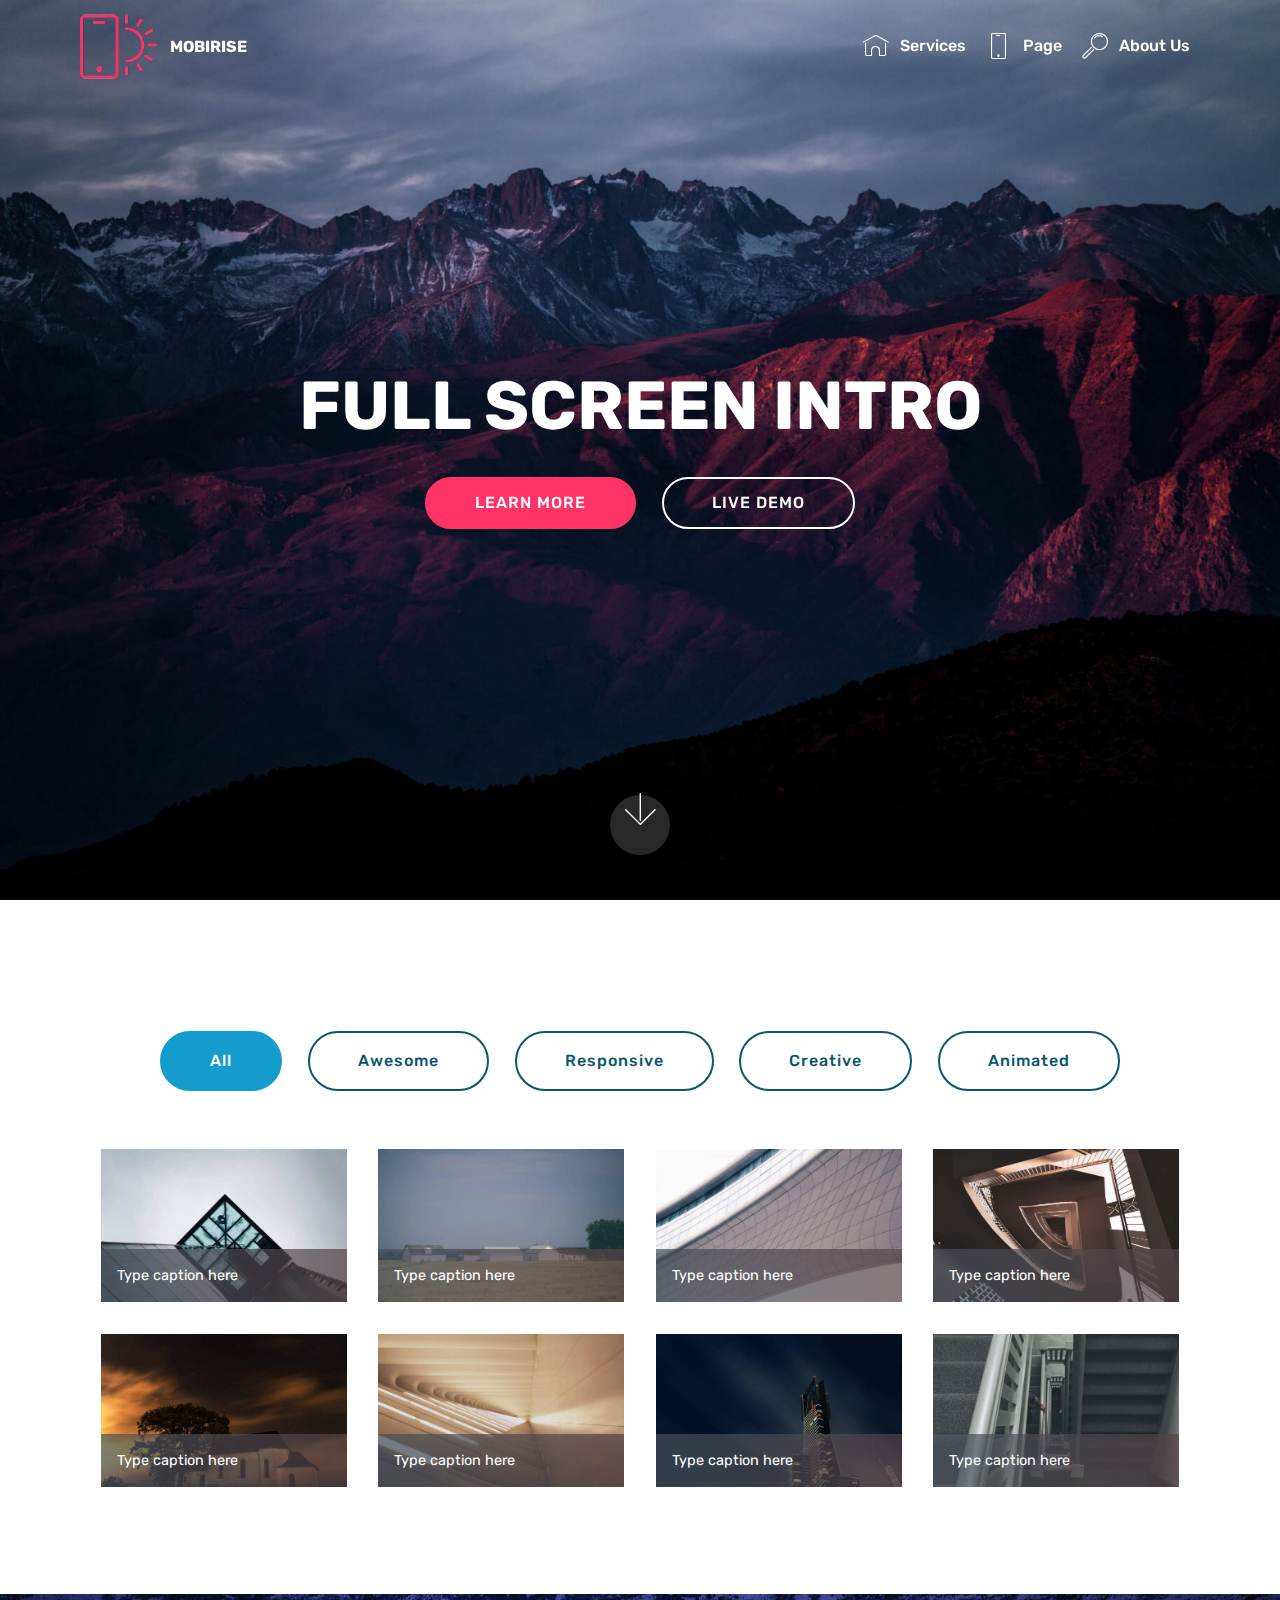
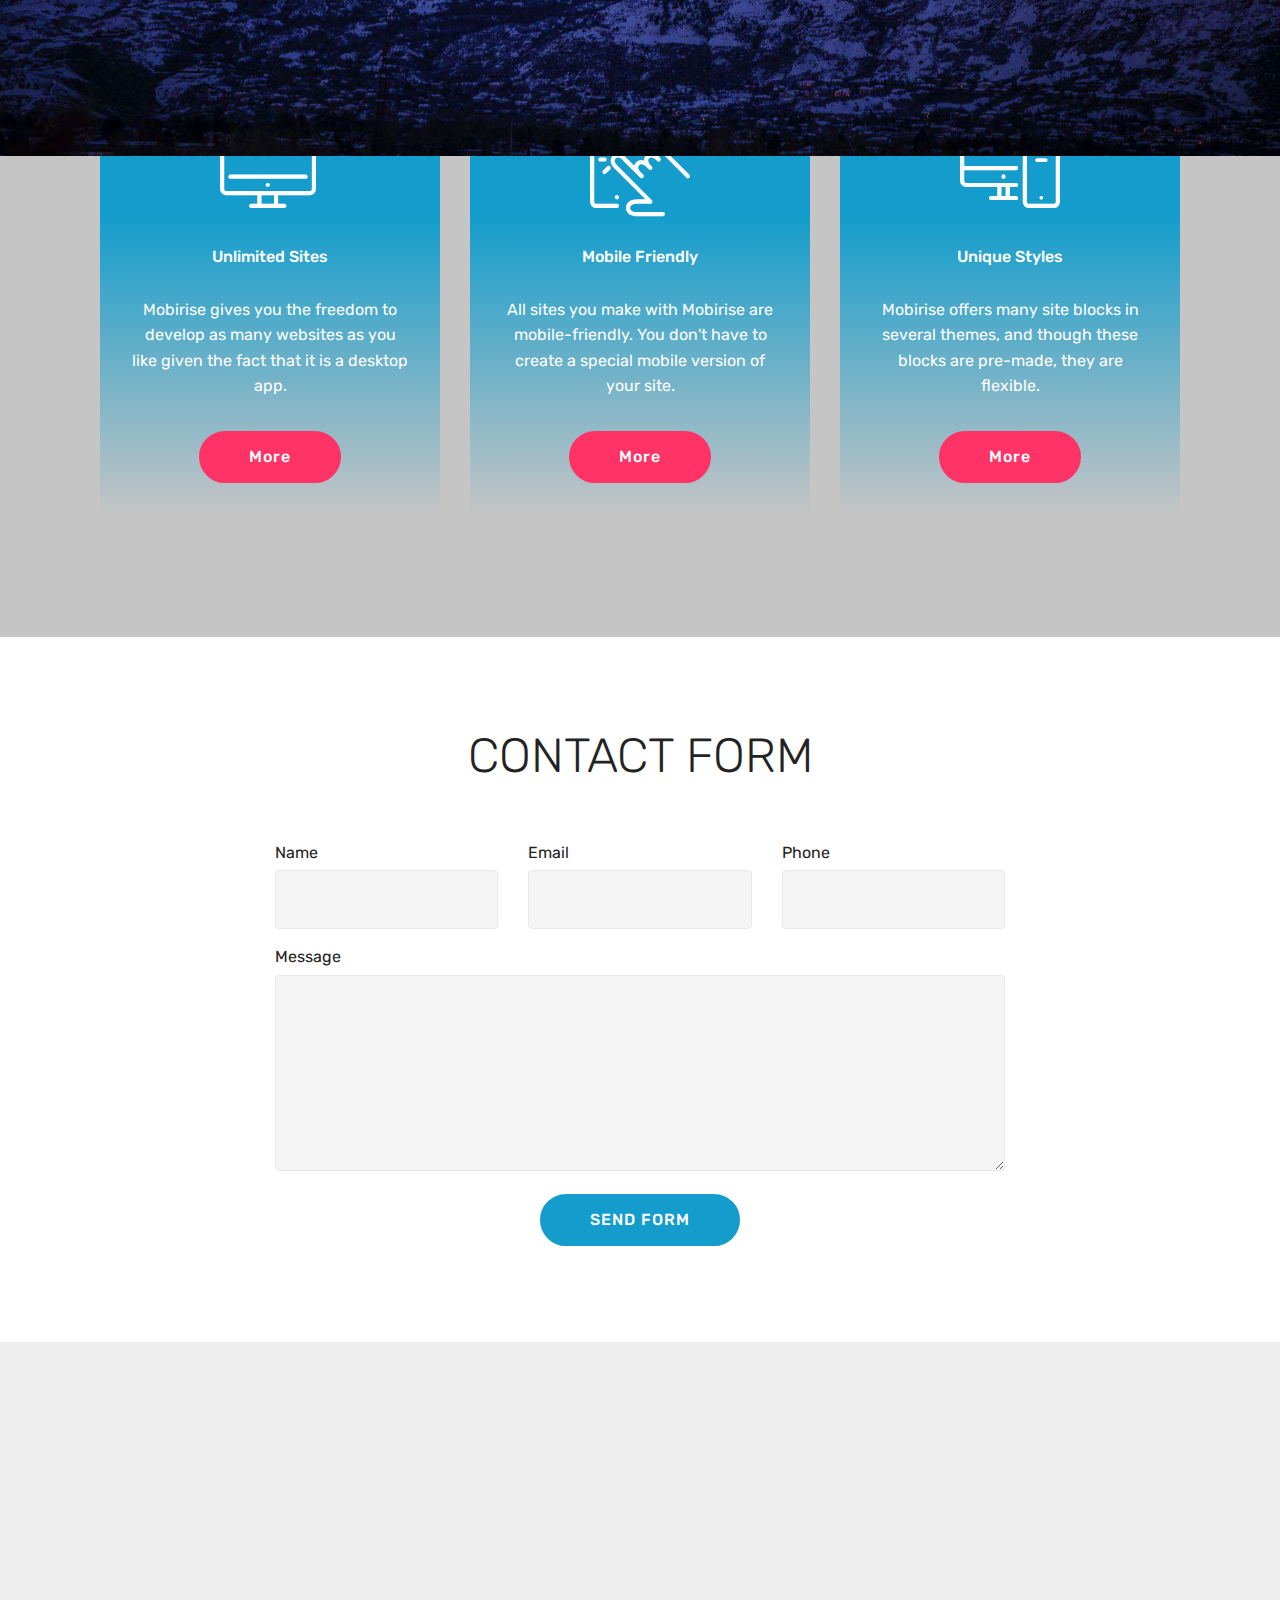
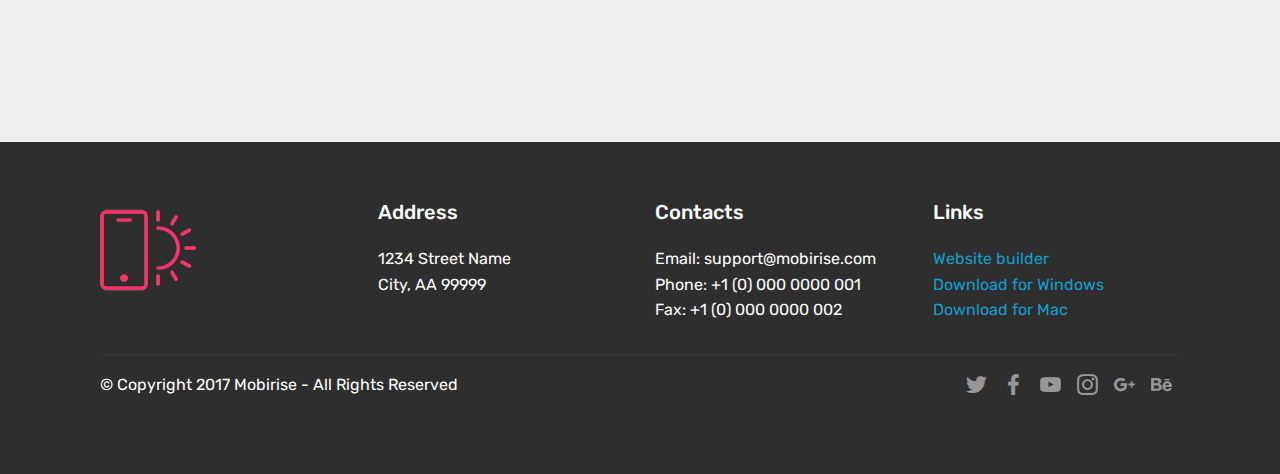
<file: index.html>
<!DOCTYPE html>
<html >
<head>
  <!-- Site made with Mobirise Website Builder v4.7.1, https://mobirise.com -->
  <meta charset="UTF-8">
  <meta http-equiv="X-UA-Compatible" content="IE=edge">
  <meta name="generator" content="Mobirise v4.7.1, mobirise.com">
  <meta name="viewport" content="width=device-width, initial-scale=1, minimum-scale=1">
  <link rel="shortcut icon" href="assets/images/logo2.png" type="image/x-icon">
  <meta name="description" content="">
  <title>Home</title>
  <link rel="stylesheet" href="assets/web/assets/mobirise-icons/mobirise-icons.css">
  <link rel="stylesheet" href="assets/tether/tether.min.css">
  <link rel="stylesheet" href="assets/bootstrap/css/bootstrap.min.css">
  <link rel="stylesheet" href="assets/bootstrap/css/bootstrap-grid.min.css">
  <link rel="stylesheet" href="assets/bootstrap/css/bootstrap-reboot.min.css">
  <link rel="stylesheet" href="assets/dropdown/css/style.css">
  <link rel="stylesheet" href="assets/socicon/css/styles.css">
  <link rel="stylesheet" href="assets/theme/css/style.css">
  <link rel="stylesheet" href="assets/gallery/style.css">
  <link rel="stylesheet" href="assets/mobirise/css/mbr-additional.css" type="text/css">
  
  
  
</head>
<body>
  <section class="menu cid-qPxHsYC4ei" once="menu" id="menu1-e">

    

    <nav class="navbar navbar-expand beta-menu navbar-dropdown align-items-center navbar-fixed-top navbar-toggleable-sm bg-color transparent">
        <button class="navbar-toggler navbar-toggler-right" type="button" data-toggle="collapse" data-target="#navbarSupportedContent" aria-controls="navbarSupportedContent" aria-expanded="false" aria-label="Toggle navigation">
            <div class="hamburger">
                <span></span>
                <span></span>
                <span></span>
                <span></span>
            </div>
        </button>
        <div class="menu-logo">
            <div class="navbar-brand">
                <span class="navbar-logo">
                    <a href="https://mobirise.com">
                         <img src="assets/images/logo2.png" alt="Mobirise" style="height: 4.8rem;">
                    </a>
                </span>
                <span class="navbar-caption-wrap">
                    <a class="navbar-caption text-white display-4" href="https://mobirise.com">
                        MOBIRISE
                    </a>
                </span>
            </div>
        </div>
        <div class="collapse navbar-collapse" id="navbarSupportedContent">
            <ul class="navbar-nav nav-dropdown nav-right" data-app-modern-menu="true"><li class="nav-item">
                    <a class="nav-link link text-white display-4" href="index.html">
                        <span class="mbri-home mbr-iconfont mbr-iconfont-btn"></span>
                        Services
                    </a>
                </li><li class="nav-item"><a class="nav-link link text-white display-4" href="page1.html"><span class="mbri-mobile mbr-iconfont mbr-iconfont-btn"></span>
                        <br>Page<br><br></a></li>
                <li class="nav-item">
                    <a class="nav-link link text-white display-4" href="https://mobirise.com">
                        <span class="mbri-search mbr-iconfont mbr-iconfont-btn"></span>
                        About Us
                    </a>
                </li></ul>
            
        </div>
    </nav>
</section>

<section class="engine"><a href="https://mobirise.ws/c">best web site maker</a></section><section class="cid-qPxHt09GEI mbr-fullscreen mbr-parallax-background" id="header2-f">

    

    

    <div class="container align-center">
        <div class="row justify-content-md-center">
            <div class="mbr-white col-md-10">
                <h1 class="mbr-section-title mbr-bold pb-3 mbr-fonts-style display-1">
                    FULL SCREEN INTRO
                </h1>
                
                
                <div class="mbr-section-btn"><a class="btn btn-md btn-secondary display-4" href="https://mobirise.com">LEARN MORE</a>
                    <a class="btn btn-md btn-white-outline display-4" href="https://mobirise.com">LIVE DEMO</a></div>
            </div>
        </div>
    </div>
    <div class="mbr-arrow hidden-sm-down" aria-hidden="true">
        <a href="#next">
            <i class="mbri-down mbr-iconfont"></i>
        </a>
    </div>
</section>

<section class="mbr-gallery mbr-slider-carousel cid-qPxNcl2nIn" id="gallery2-i">

    

    <div class="container">
        <div><!-- Filter --><div class="mbr-gallery-filter container gallery-filter-active"><ul buttons="0"><li class="mbr-gallery-filter-all"><a class="btn btn-md btn-primary-outline active display-7" href="">All</a></li></ul></div><!-- Gallery --><div class="mbr-gallery-row"><div class="mbr-gallery-layout-default"><div><div><div class="mbr-gallery-item mbr-gallery-item--p2" data-video-url="false" data-tags="Awesome"><div href="#lb-gallery2-i" data-slide-to="0" data-toggle="modal"><img src="assets/images/gallery00.jpg" alt="" title=""><span class="icon-focus"></span><span class="mbr-gallery-title mbr-fonts-style display-7">Type caption here</span></div></div><div class="mbr-gallery-item mbr-gallery-item--p2" data-video-url="false" data-tags="Responsive"><div href="#lb-gallery2-i" data-slide-to="1" data-toggle="modal"><img src="assets/images/gallery01.jpg" alt="" title=""><span class="icon-focus"></span><span class="mbr-gallery-title mbr-fonts-style display-7">Type caption here</span></div></div><div class="mbr-gallery-item mbr-gallery-item--p2" data-video-url="false" data-tags="Creative"><div href="#lb-gallery2-i" data-slide-to="2" data-toggle="modal"><img src="assets/images/gallery02.jpg" alt="" title=""><span class="icon-focus"></span><span class="mbr-gallery-title mbr-fonts-style display-7">Type caption here</span></div></div><div class="mbr-gallery-item mbr-gallery-item--p2" data-video-url="false" data-tags="Animated"><div href="#lb-gallery2-i" data-slide-to="3" data-toggle="modal"><img src="assets/images/gallery03.jpg" alt="" title=""><span class="icon-focus"></span><span class="mbr-gallery-title mbr-fonts-style display-7">Type caption here</span></div></div><div class="mbr-gallery-item mbr-gallery-item--p2" data-video-url="false" data-tags="Awesome"><div href="#lb-gallery2-i" data-slide-to="4" data-toggle="modal"><img src="assets/images/gallery04.jpg" alt="" title=""><span class="icon-focus"></span><span class="mbr-gallery-title mbr-fonts-style display-7">Type caption here</span></div></div><div class="mbr-gallery-item mbr-gallery-item--p2" data-video-url="false" data-tags="Awesome"><div href="#lb-gallery2-i" data-slide-to="5" data-toggle="modal"><img src="assets/images/gallery05.jpg" alt="" title=""><span class="icon-focus"></span><span class="mbr-gallery-title mbr-fonts-style display-7">Type caption here</span></div></div><div class="mbr-gallery-item mbr-gallery-item--p2" data-video-url="false" data-tags="Responsive"><div href="#lb-gallery2-i" data-slide-to="6" data-toggle="modal"><img src="assets/images/gallery06.jpg" alt="" title=""><span class="icon-focus"></span><span class="mbr-gallery-title mbr-fonts-style display-7">Type caption here</span></div></div><div class="mbr-gallery-item mbr-gallery-item--p2" data-video-url="false" data-tags="Animated"><div href="#lb-gallery2-i" data-slide-to="7" data-toggle="modal"><img src="assets/images/gallery07.jpg" alt="" title=""><span class="icon-focus"></span><span class="mbr-gallery-title mbr-fonts-style display-7">Type caption here</span></div></div></div></div><div class="clearfix"></div></div></div><!-- Lightbox --><div data-app-prevent-settings="" class="mbr-slider modal fade carousel slide" tabindex="-1" data-keyboard="true" data-interval="false" id="lb-gallery2-i"><div class="modal-dialog"><div class="modal-content"><div class="modal-body"><div class="carousel-inner"><div class="carousel-item active"><img src="assets/images/gallery00.jpg" alt="" title=""></div><div class="carousel-item"><img src="assets/images/gallery01.jpg" alt="" title=""></div><div class="carousel-item"><img src="assets/images/gallery02.jpg" alt="" title=""></div><div class="carousel-item"><img src="assets/images/gallery03.jpg" alt="" title=""></div><div class="carousel-item"><img src="assets/images/gallery04.jpg" alt="" title=""></div><div class="carousel-item"><img src="assets/images/gallery05.jpg" alt="" title=""></div><div class="carousel-item"><img src="assets/images/gallery06.jpg" alt="" title=""></div><div class="carousel-item"><img src="assets/images/gallery07.jpg" alt="" title=""></div></div><a class="carousel-control carousel-control-prev" role="button" data-slide="prev" href="#lb-gallery2-i"><span class="mbri-left mbr-iconfont" aria-hidden="true"></span><span class="sr-only">Previous</span></a><a class="carousel-control carousel-control-next" role="button" data-slide="next" href="#lb-gallery2-i"><span class="mbri-right mbr-iconfont" aria-hidden="true"></span><span class="sr-only">Next</span></a><a class="close" href="#" role="button" data-dismiss="modal"><span class="sr-only">Close</span></a></div></div></div></div></div>
    </div>

</section>

<section class="features8 cid-qPxQp2Dr98 mbr-parallax-background" id="features8-k">

    

    <div class="mbr-overlay" style="opacity: 0.2; background-color: rgb(35, 35, 35);">
    </div>

    <div class="container">
        <div class="media-container-row">

            <div class="card  col-12 col-md-6 col-lg-4">
                <div class="card-img">
                    <span class="mbri-desktop mbr-iconfont"></span>
                </div>
                <div class="card-box align-center">
                    <h4 class="card-title mbr-fonts-style display-7">
                        Unlimited Sites
                    </h4>
                    <p class="mbr-text mbr-fonts-style display-7">
                       Mobirise gives you the freedom to develop as many websites as you like given the fact that it is a desktop app.
                    </p>
                    <div class="mbr-section-btn text-center">
                        <a href="https://mobirise.com" class="btn btn-secondary display-4">
                            More
                        </a>
                    </div>
                </div>
            </div>

            <div class="card  col-12 col-md-6 col-lg-4">
                <div class="card-img">
                    <span class="mbri-touch mbr-iconfont"></span>
                </div>
                <div class="card-box align-center">
                    <h4 class="card-title mbr-fonts-style display-7">
                        Mobile Friendly
                    </h4>
                    <p class="mbr-text mbr-fonts-style display-7">
                       All sites you make with Mobirise are mobile-friendly. You don't have to create a special mobile version of your site.
                    </p>
                    <div class="mbr-section-btn text-center">
                        <a href="https://mobirise.com" class="btn btn-secondary display-4">
                            More
                        </a>
                    </div>
                </div>
            </div>

            <div class="card  col-12 col-md-6 col-lg-4">
                <div class="card-img">
                    <span class="mbri-responsive mbr-iconfont"></span>
                </div>
                <div class="card-box align-center">
                    <h4 class="card-title mbr-fonts-style display-7">
                        Unique Styles
                    </h4>
                    <p class="mbr-text mbr-fonts-style display-7">
                       Mobirise offers many site blocks in several themes, and though these blocks are pre-made, they are flexible.
                    </p>
                    <div class="mbr-section-btn text-center">
                        <a href="https://mobirise.com" class="btn btn-secondary display-4">
                            More
                        </a>
                    </div>
                </div>
            </div>

            
        </div>
    </div>
</section>

<section class="mbr-section form1 cid-qPxQyKbuCa" id="form1-l">

    

    
    <div class="container">
        <div class="row justify-content-center">
            <div class="title col-12 col-lg-8">
                <h2 class="mbr-section-title align-center pb-3 mbr-fonts-style display-2">
                    CONTACT FORM
                </h2>
                
            </div>
        </div>
    </div>
    <div class="container">
        <div class="row justify-content-center">
            <div class="media-container-column col-lg-8" data-form-type="formoid">
                    <div data-form-alert="" hidden="">
                        Thanks for filling out the form!
                    </div>
            
                    <form class="mbr-form" action="https://mobirise.com/" method="post" data-form-title="Mobirise Form"><input type="hidden" name="email" data-form-email="true" value="lNzvljsl0aDeHZ1D9tquK60UQqkOPCoxLuHYtahiBS45v6arW90rQJTHMXjeflzOlfPZcU6fMWmhNoDXrgNIm+gqTMYb+Om+m+bFav4hnJ5Mxl63s6l7AmVV/je+Nm6Z" data-form-field="Email">
                        <div class="row row-sm-offset">
                            <div class="col-md-4 multi-horizontal" data-for="name">
                                <div class="form-group">
                                    <label class="form-control-label mbr-fonts-style display-7" for="name-form1-l">Name</label>
                                    <input type="text" class="form-control" name="name" data-form-field="Name" required="" id="name-form1-l">
                                </div>
                            </div>
                            <div class="col-md-4 multi-horizontal" data-for="email">
                                <div class="form-group">
                                    <label class="form-control-label mbr-fonts-style display-7" for="email-form1-l">Email</label>
                                    <input type="email" class="form-control" name="email" data-form-field="Email" required="" id="email-form1-l">
                                </div>
                            </div>
                            <div class="col-md-4 multi-horizontal" data-for="phone">
                                <div class="form-group">
                                    <label class="form-control-label mbr-fonts-style display-7" for="phone-form1-l">Phone</label>
                                    <input type="tel" class="form-control" name="phone" data-form-field="Phone" id="phone-form1-l">
                                </div>
                            </div>
                        </div>
                        <div class="form-group" data-for="message">
                            <label class="form-control-label mbr-fonts-style display-7" for="message-form1-l">Message</label>
                            <textarea type="text" class="form-control" name="message" rows="7" data-form-field="Message" id="message-form1-l"></textarea>
                        </div>
            
                        <span class="input-group-btn"><button href="" type="submit" class="btn btn-primary btn-form display-4">SEND FORM</button></span>
                    </form>
            </div>
        </div>
    </div>
</section>

<section class="map1 cid-qPxQBhZWQV" id="map1-m">

     

    <div class="google-map"><iframe frameborder="0" style="border:0" src="https://www.google.com/maps/embed/v1/place?key=AIzaSyA0Dx_boXQiwvdz8sJHoYeZNVTdoWONYkU&amp;q=place_id:ChIJdbP55seRQTURkIu5RT0r4i4" allowfullscreen=""></iframe></div>
</section>

<section class="cid-qPxHt1dJ0I" id="footer1-g">

    

    

    <div class="container">
        <div class="media-container-row content text-white">
            <div class="col-12 col-md-3">
                <div class="media-wrap">
                    <a href="https://mobirise.com/">
                        <img src="assets/images/logo2.png" alt="Mobirise">
                    </a>
                </div>
            </div>
            <div class="col-12 col-md-3 mbr-fonts-style display-7">
                <h5 class="pb-3">
                    Address
                </h5>
                <p class="mbr-text">
                    1234 Street Name
                    <br>City, AA 99999
                </p>
            </div>
            <div class="col-12 col-md-3 mbr-fonts-style display-7">
                <h5 class="pb-3">
                    Contacts
                </h5>
                <p class="mbr-text">
                    Email: support@mobirise.com
                    <br>Phone: +1 (0) 000 0000 001
                    <br>Fax: +1 (0) 000 0000 002
                </p>
            </div>
            <div class="col-12 col-md-3 mbr-fonts-style display-7">
                <h5 class="pb-3">
                    Links
                </h5>
                <p class="mbr-text">
                    <a class="text-primary" href="https://mobirise.com/">Website builder</a>
                    <br><a class="text-primary" href="https://mobirise.com/mobirise-free-win.zip">Download for Windows</a>
                    <br><a class="text-primary" href="https://mobirise.com/mobirise-free-mac.zip">Download for Mac</a>
                </p>
            </div>
        </div>
        <div class="footer-lower">
            <div class="media-container-row">
                <div class="col-sm-12">
                    <hr>
                </div>
            </div>
            <div class="media-container-row mbr-white">
                <div class="col-sm-6 copyright">
                    <p class="mbr-text mbr-fonts-style display-7">
                        © Copyright 2017 Mobirise - All Rights Reserved
                    </p>
                </div>
                <div class="col-md-6">
                    <div class="social-list align-right">
                        <div class="soc-item">
                            <a href="https://twitter.com/mobirise" target="_blank">
                                <span class="socicon-twitter socicon mbr-iconfont mbr-iconfont-social"></span>
                            </a>
                        </div>
                        <div class="soc-item">
                            <a href="https://www.facebook.com/pages/Mobirise/1616226671953247" target="_blank">
                                <span class="socicon-facebook socicon mbr-iconfont mbr-iconfont-social"></span>
                            </a>
                        </div>
                        <div class="soc-item">
                            <a href="https://www.youtube.com/c/mobirise" target="_blank">
                                <span class="socicon-youtube socicon mbr-iconfont mbr-iconfont-social"></span>
                            </a>
                        </div>
                        <div class="soc-item">
                            <a href="https://instagram.com/mobirise" target="_blank">
                                <span class="socicon-instagram socicon mbr-iconfont mbr-iconfont-social"></span>
                            </a>
                        </div>
                        <div class="soc-item">
                            <a href="https://plus.google.com/u/0/+Mobirise" target="_blank">
                                <span class="socicon-googleplus socicon mbr-iconfont mbr-iconfont-social"></span>
                            </a>
                        </div>
                        <div class="soc-item">
                            <a href="https://www.behance.net/Mobirise" target="_blank">
                                <span class="socicon-behance socicon mbr-iconfont mbr-iconfont-social"></span>
                            </a>
                        </div>
                    </div>
                </div>
            </div>
        </div>
    </div>
</section>


  <script src="assets/web/assets/jquery/jquery.min.js"></script>
  <script src="assets/popper/popper.min.js"></script>
  <script src="assets/tether/tether.min.js"></script>
  <script src="assets/bootstrap/js/bootstrap.min.js"></script>
  <script src="assets/smoothscroll/smooth-scroll.js"></script>
  <script src="assets/dropdown/js/script.min.js"></script>
  <script src="assets/touchswipe/jquery.touch-swipe.min.js"></script>
  <script src="assets/masonry/masonry.pkgd.min.js"></script>
  <script src="assets/imagesloaded/imagesloaded.pkgd.min.js"></script>
  <script src="assets/bootstrapcarouselswipe/bootstrap-carousel-swipe.js"></script>
  <script src="assets/vimeoplayer/jquery.mb.vimeo_player.js"></script>
  <script src="assets/parallax/jarallax.min.js"></script>
  <script src="assets/theme/js/script.js"></script>
  <script src="assets/gallery/player.min.js"></script>
  <script src="assets/gallery/script.js"></script>
  <script src="assets/slidervideo/script.js"></script>
  <script src="assets/formoid/formoid.min.js"></script>
  
  
</body>
</html>
</file>
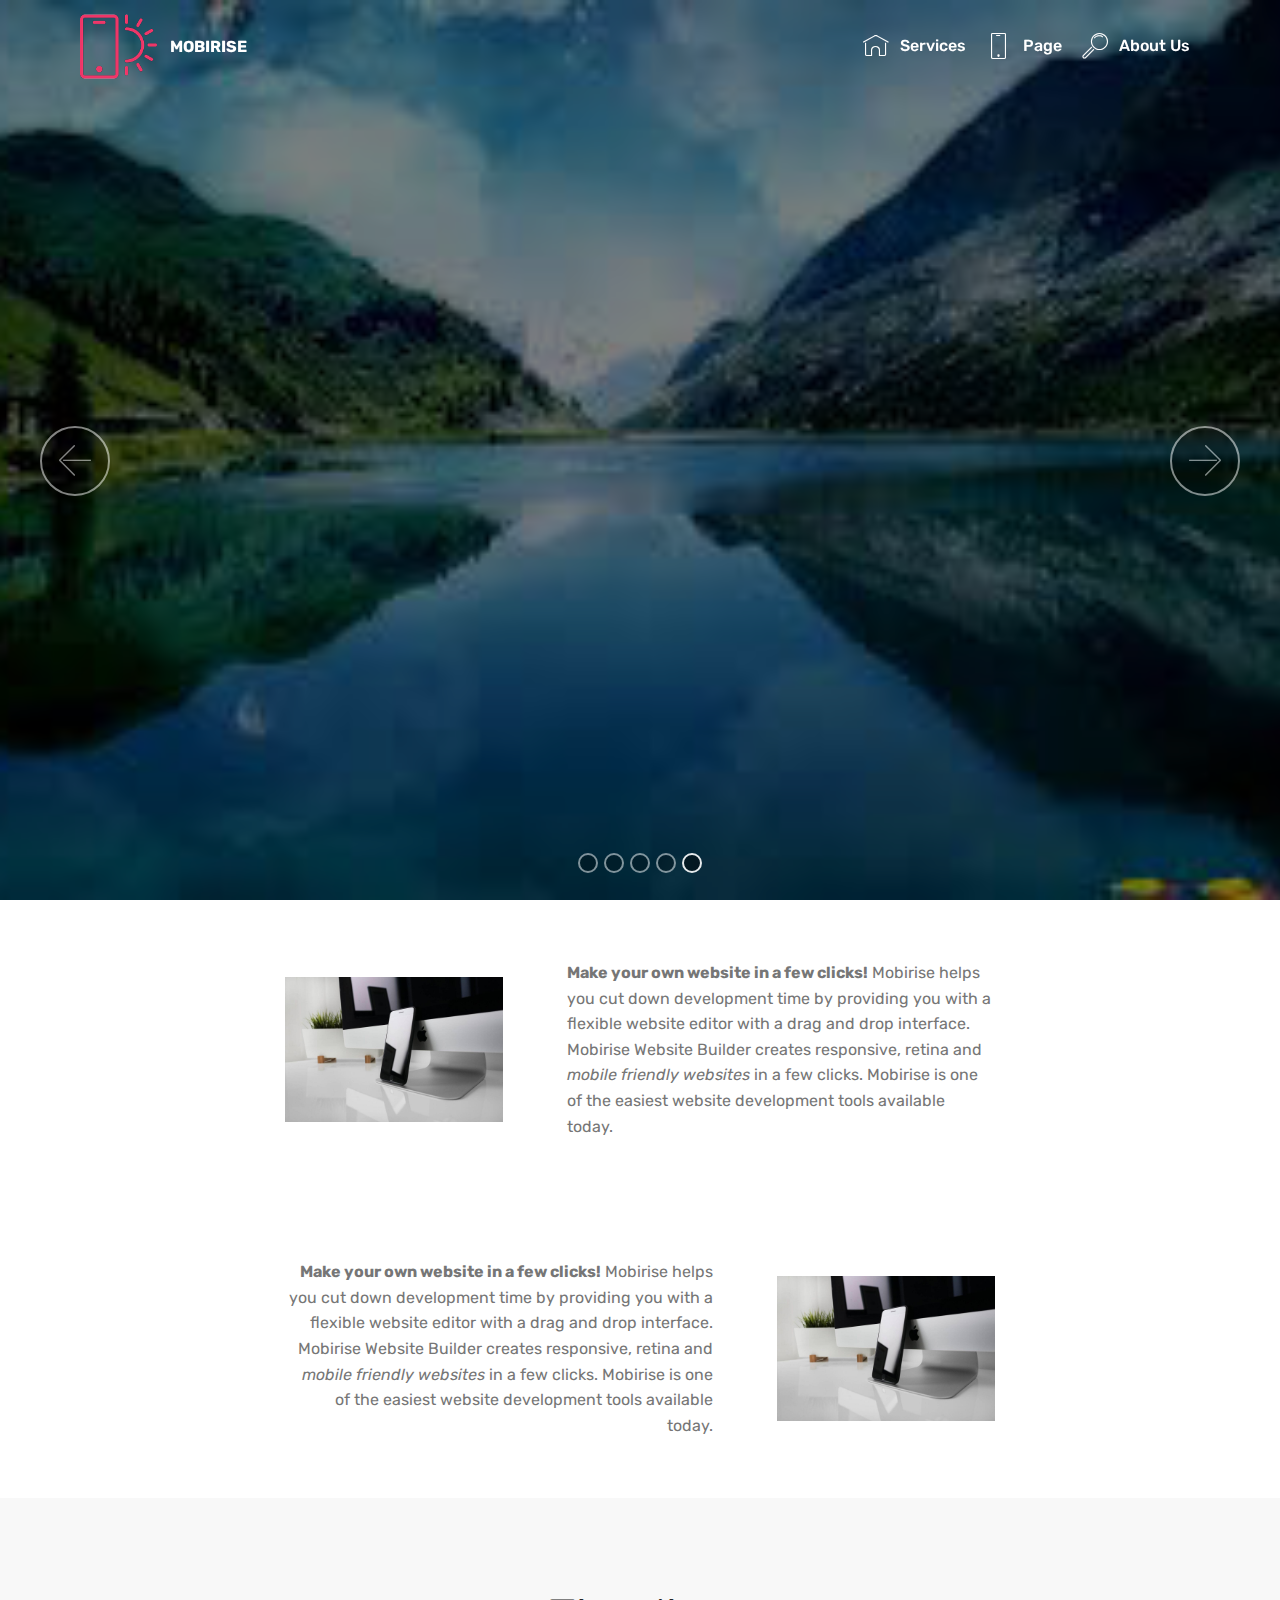
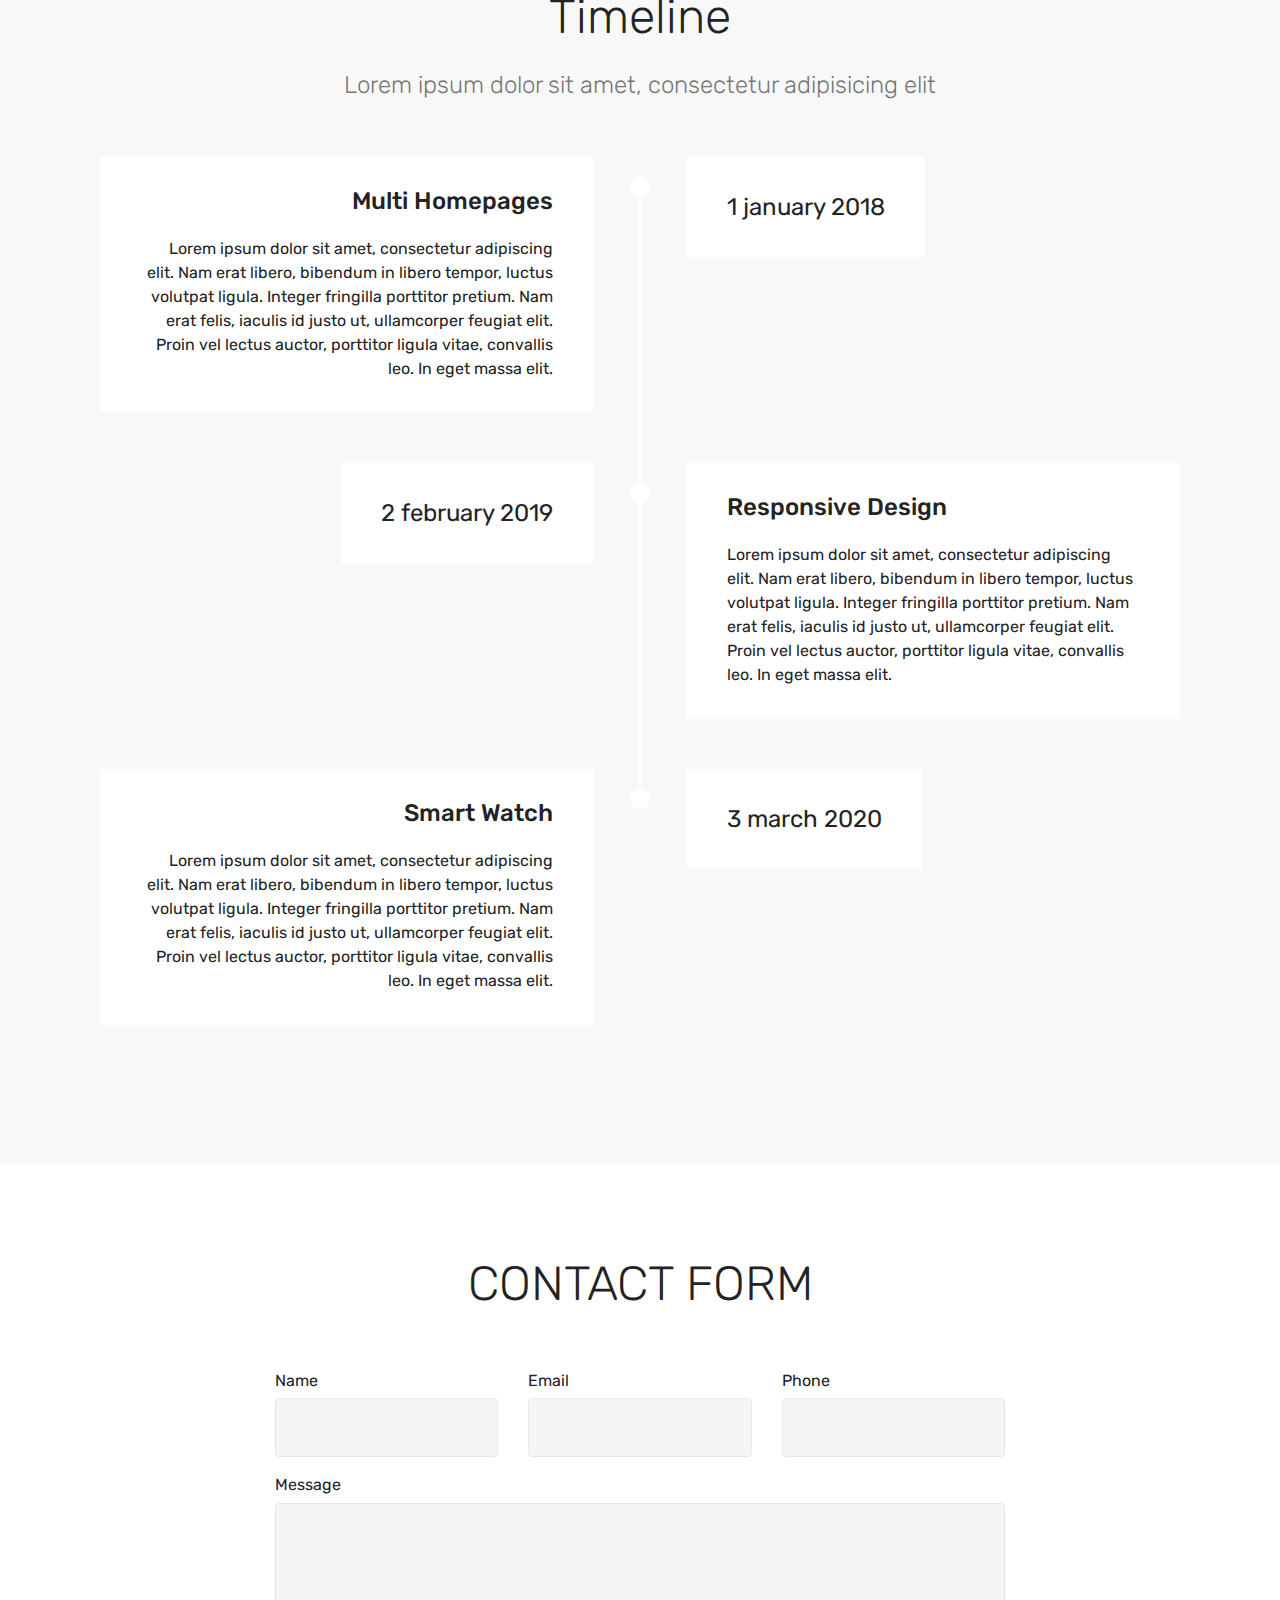
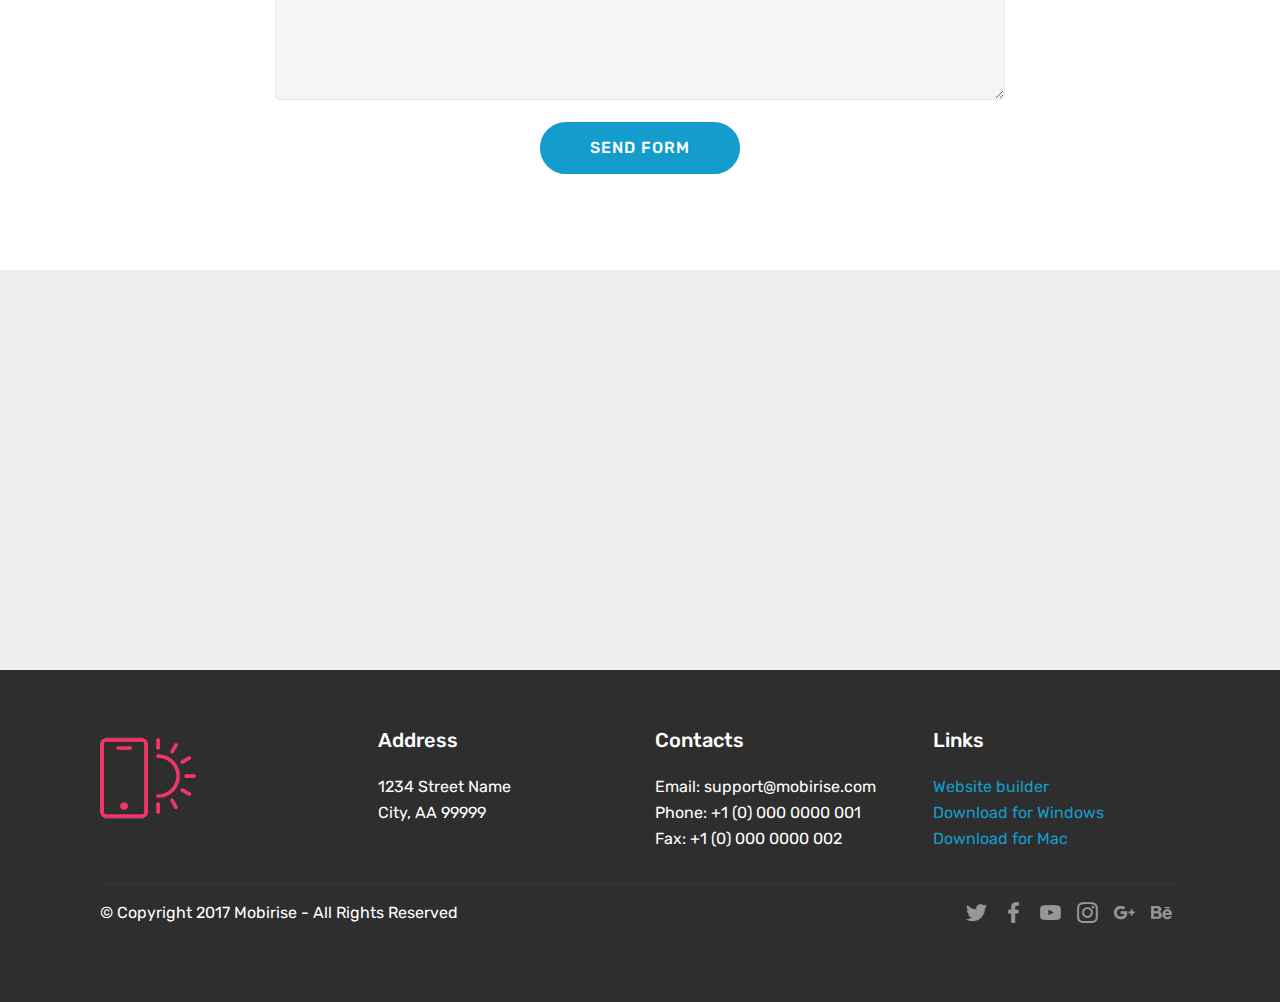
<file: page1.html>
<!DOCTYPE html>
<html >
<head>
  <!-- Site made with Mobirise Website Builder v4.7.1, https://mobirise.com -->
  <meta charset="UTF-8">
  <meta http-equiv="X-UA-Compatible" content="IE=edge">
  <meta name="generator" content="Mobirise v4.7.1, mobirise.com">
  <meta name="viewport" content="width=device-width, initial-scale=1, minimum-scale=1">
  <link rel="shortcut icon" href="assets/images/logo2.png" type="image/x-icon">
  <meta name="description" content="">
  <title>Page 1</title>
  <link rel="stylesheet" href="assets/web/assets/mobirise-icons/mobirise-icons.css">
  <link rel="stylesheet" href="assets/tether/tether.min.css">
  <link rel="stylesheet" href="assets/bootstrap/css/bootstrap.min.css">
  <link rel="stylesheet" href="assets/bootstrap/css/bootstrap-grid.min.css">
  <link rel="stylesheet" href="assets/bootstrap/css/bootstrap-reboot.min.css">
  <link rel="stylesheet" href="assets/dropdown/css/style.css">
  <link rel="stylesheet" href="assets/socicon/css/styles.css">
  <link rel="stylesheet" href="assets/theme/css/style.css">
  <link rel="stylesheet" href="assets/mobirise/css/mbr-additional.css" type="text/css">
  
  
  
</head>
<body>
  <section class="menu cid-qPya6J4wtZ" once="menu" id="menu1-z">

    

    <nav class="navbar navbar-expand beta-menu navbar-dropdown align-items-center navbar-fixed-top navbar-toggleable-sm bg-color transparent">
        <button class="navbar-toggler navbar-toggler-right" type="button" data-toggle="collapse" data-target="#navbarSupportedContent" aria-controls="navbarSupportedContent" aria-expanded="false" aria-label="Toggle navigation">
            <div class="hamburger">
                <span></span>
                <span></span>
                <span></span>
                <span></span>
            </div>
        </button>
        <div class="menu-logo">
            <div class="navbar-brand">
                <span class="navbar-logo">
                    <a href="https://mobirise.com">
                         <img src="assets/images/logo2.png" alt="Mobirise" style="height: 4.8rem;">
                    </a>
                </span>
                <span class="navbar-caption-wrap">
                    <a class="navbar-caption text-white display-4" href="https://mobirise.com">
                        MOBIRISE
                    </a>
                </span>
            </div>
        </div>
        <div class="collapse navbar-collapse" id="navbarSupportedContent">
            <ul class="navbar-nav nav-dropdown nav-right" data-app-modern-menu="true"><li class="nav-item">
                    <a class="nav-link link text-white display-4" href="index.html">
                        <span class="mbri-home mbr-iconfont mbr-iconfont-btn"></span>
                        Services
                    </a>
                </li><li class="nav-item"><a class="nav-link link text-white display-4" href="page1.html"><span class="mbri-mobile mbr-iconfont mbr-iconfont-btn"></span>
                        <br>Page<br><br></a></li>
                <li class="nav-item">
                    <a class="nav-link link text-white display-4" href="https://mobirise.com">
                        <span class="mbri-search mbr-iconfont mbr-iconfont-btn"></span>
                        About Us
                    </a>
                </li></ul>
            
        </div>
    </nav>
</section>

<section class="engine"><a href="https://mobirise.ws/g">create your own website</a></section><section class="carousel slide cid-qPya5DmA3g" data-interval="false" id="slider1-y">

    

    <div class="full-screen"><div class="mbr-slider slide carousel" data-pause="true" data-keyboard="false" data-ride="carousel" data-interval="3000"><ol class="carousel-indicators"><li data-app-prevent-settings="" data-target="#slider1-y" data-slide-to="0"></li><li data-app-prevent-settings="" data-target="#slider1-y" data-slide-to="1"></li><li data-app-prevent-settings="" data-target="#slider1-y" data-slide-to="2"></li><li data-app-prevent-settings="" data-target="#slider1-y" data-slide-to="3"></li><li data-app-prevent-settings="" data-target="#slider1-y" class=" active" data-slide-to="4"></li></ol><div class="carousel-inner" role="listbox"><div class="carousel-item slider-fullscreen-image" data-bg-video-slide="false" style="background-image: url(assets/images/1.jpg);"><div class="container container-slide"><div class="image_wrapper"><div class="mbr-overlay"></div><img src="assets/images/1.jpg"><div class="carousel-caption justify-content-center"><div class="col-10 align-center"></div></div></div></div></div><div class="carousel-item slider-fullscreen-image" data-bg-video-slide="false" style="background-image: url(assets/images/2.jpg);"><div class="container container-slide"><div class="image_wrapper"><div class="mbr-overlay"></div><img src="assets/images/2.jpg"><div class="carousel-caption justify-content-center"><div class="col-10 align-left"></div></div></div></div></div><div class="carousel-item slider-fullscreen-image" data-bg-video-slide="false" style="background-image: url(assets/images/3.jpg);"><div class="container container-slide"><div class="image_wrapper"><div class="mbr-overlay"></div><img src="assets/images/3.jpg"><div class="carousel-caption justify-content-center"><div class="col-10 align-center"></div></div></div></div></div><div class="carousel-item slider-fullscreen-image" data-bg-video-slide="false" style="background-image: url(assets/images/images-1-284x177.jpg);"><div class="container container-slide"><div class="image_wrapper"><div class="mbr-overlay"></div><img src="assets/images/images-1-284x177.jpg"><div class="carousel-caption justify-content-center"><div class="col-10 align-center"></div></div></div></div></div><div class="carousel-item slider-fullscreen-image active" data-bg-video-slide="false" style="background-image: url(assets/images/images-300x168.jpg);"><div class="container container-slide"><div class="image_wrapper"><div class="mbr-overlay"></div><img src="assets/images/images-300x168.jpg"><div class="carousel-caption justify-content-center"><div class="col-10 align-center"></div></div></div></div></div></div><a data-app-prevent-settings="" class="carousel-control carousel-control-prev" role="button" data-slide="prev" href="#slider1-y"><span aria-hidden="true" class="mbri-left mbr-iconfont"></span><span class="sr-only">Previous</span></a><a data-app-prevent-settings="" class="carousel-control carousel-control-next" role="button" data-slide="next" href="#slider1-y"><span aria-hidden="true" class="mbri-right mbr-iconfont"></span><span class="sr-only">Next</span></a></div></div>

</section>

<section class="mbr-section content6 cid-qPyc6223IX" id="content6-10">
    
     
    
    <div class="container">
        <div class="media-container-row">
            <div class="col-12 col-md-8">
                <div class="media-container-row">
                    <div class="mbr-figure" style="width: 60%;">
                      <img src="assets/images/01.jpg" alt="Mobirise">  
                    </div>
                    <div class="media-content">
                        <div class="mbr-section-text">
                            <p class="mbr-text mb-0 mbr-fonts-style display-7">
                               <strong>Make your own website in a few clicks!</strong> Mobirise helps you cut down development time by providing you with a flexible website editor with a drag and drop interface. Mobirise Website Builder creates responsive, retina and <em>mobile friendly websites</em> in a few clicks. Mobirise is one of the easiest website development tools available today.
                            </p>
                        </div>
                    </div>
                </div>
            </div>
        </div>
    </div>
</section>

<section class="mbr-section content7 cid-qPyc6SV1Hj" id="content7-11">
          
    

    <div class="container">
        <div class="media-container-row">
            <div class="col-12 col-md-8">
                <div class="media-container-row">
                    <div class="media-content">
                        <div class="mbr-section-text">
                            <p class="mbr-text align-right mb-0 mbr-fonts-style display-7">
                               <strong>Make your own website in a few clicks!</strong> Mobirise helps you cut down development time by providing you with a flexible website editor with a drag and drop interface. Mobirise Website Builder creates responsive, retina and <em>mobile friendly websites</em> in a few clicks. Mobirise is one of the easiest website development tools available today.
                            </p>
                        </div>
                    </div>
                    <div class="mbr-figure" style="width: 60%;">
                     <img src="assets/images/01.jpg" alt="Mobirise">  
                    </div>
                </div>
            </div>
        </div>
    </div>
</section>

<section class="timeline1 cid-qPychr8MF8" id="timeline1-12">

    

    

    <div class="container align-center">
        <h2 class="mbr-section-title pb-3 mbr-fonts-style display-2">
            Timeline
        </h2>
        <h3 class="mbr-section-subtitle pb-5 mbr-fonts-style display-5">
            Lorem ipsum dolor sit amet, consectetur adipisicing elit
        </h3>

        <div class="container timelines-container" mbri-timelines="">
            <div class="row timeline-element reverse separline">      
                 <div class="timeline-date-panel col-xs-12 col-md-6  align-left">         
                    <div class="time-line-date-content">
                        <p class="mbr-timeline-date mbr-fonts-style display-5">
                            1 january 2018  
                        </p>
                    </div>
                </div>
           <span class="iconBackground"></span>
            <div class="col-xs-12 col-md-6 align-right">
                <div class="timeline-text-content">
                    <h4 class="mbr-timeline-title pb-3 mbr-fonts-style display-5">
                        Multi Homepages
                    </h4>
                    <p class="mbr-timeline-text mbr-fonts-style display-7">
                        Lorem ipsum dolor sit amet, consectetur adipiscing elit. Nam erat libero, bibendum in libero tempor, luctus volutpat ligula. Integer fringilla porttitor pretium. Nam erat felis, iaculis id justo ut, ullamcorper feugiat elit. Proin vel lectus auctor, porttitor ligula vitae, convallis leo. In eget massa elit.
                    </p>
                 </div>
            </div>
            </div>

            <div class="row timeline-element  separline">
                <div class="timeline-date-panel col-xs-12 col-md-6 align-right">
                    <div class="time-line-date-content">
                        <p class="mbr-timeline-date mbr-fonts-style display-5">
                            2 february 2019  
                        </p>
                    </div>
                </div>
                <span class="iconBackground"></span>
                <div class="col-xs-12 col-md-6 align-left ">
                    <div class="timeline-text-content">
                        <h4 class="mbr-timeline-title pb-3 mbr-fonts-style display-5">
                            Responsive Design
                        </h4>
                        <p class="mbr-timeline-text mbr-fonts-style display-7">
                            Lorem ipsum dolor sit amet, consectetur adipiscing elit. Nam erat libero, bibendum in libero tempor, luctus volutpat ligula. Integer fringilla porttitor pretium. Nam erat felis, iaculis id justo ut, ullamcorper feugiat elit. Proin vel lectus auctor, porttitor ligula vitae, convallis leo. In eget massa elit.
                        </p>
                    </div>
                </div>
            </div> 


            <div class="row timeline-element reverse">
                <div class="timeline-date-panel col-xs-12 col-md-6  align-left">
                    <div class="time-line-date-content">
                        <p class="mbr-timeline-date mbr-fonts-style display-5">
                            3 march 2020
                        </p>
                    </div>
                </div>
                <span class="iconBackground"></span>
                <div class="col-xs-12 col-md-6 align-right">
                    <div class="timeline-text-content">
                        <h4 class="mbr-timeline-title pb-3 mbr-fonts-style display-5">
                            Smart Watch
                        </h4>      
                        <p class="mbr-timeline-text mbr-fonts-style display-7">
                            Lorem ipsum dolor sit amet, consectetur adipiscing elit. Nam erat libero, bibendum in libero tempor, luctus volutpat ligula. Integer fringilla porttitor pretium. Nam erat felis, iaculis id justo ut, ullamcorper feugiat elit. Proin vel lectus auctor, porttitor ligula vitae, convallis leo. In eget massa elit.
                        </p>
                    </div>
                </div>
            </div>

            


            


            

            

            

            

            

            

            
        </div>
    </div>
</section>

<section class="mbr-section form1 cid-qPy8GpZjUh" id="form1-v">

    

    
    <div class="container">
        <div class="row justify-content-center">
            <div class="title col-12 col-lg-8">
                <h2 class="mbr-section-title align-center pb-3 mbr-fonts-style display-2">
                    CONTACT FORM
                </h2>
                
            </div>
        </div>
    </div>
    <div class="container">
        <div class="row justify-content-center">
            <div class="media-container-column col-lg-8" data-form-type="formoid">
                    <div data-form-alert="" hidden="">
                        Thanks for filling out the form!
                    </div>
            
                    <form class="mbr-form" action="https://mobirise.com/" method="post" data-form-title="Mobirise Form"><input type="hidden" name="email" data-form-email="true" value="P9mwlmyJoZjZtmEKggpwZvDDfCtV+jsONBksGs4HaAZy/PzFV8/E1KbnVeDH1jMQLvm/eZHU4/Tk+ubVS6sM5zhRDUBIs1LJqW84fuWNwI084JxRZstYyPORo+NORjou" data-form-field="Email">
                        <div class="row row-sm-offset">
                            <div class="col-md-4 multi-horizontal" data-for="name">
                                <div class="form-group">
                                    <label class="form-control-label mbr-fonts-style display-7" for="name-form1-v">Name</label>
                                    <input type="text" class="form-control" name="name" data-form-field="Name" required="" id="name-form1-v">
                                </div>
                            </div>
                            <div class="col-md-4 multi-horizontal" data-for="email">
                                <div class="form-group">
                                    <label class="form-control-label mbr-fonts-style display-7" for="email-form1-v">Email</label>
                                    <input type="email" class="form-control" name="email" data-form-field="Email" required="" id="email-form1-v">
                                </div>
                            </div>
                            <div class="col-md-4 multi-horizontal" data-for="phone">
                                <div class="form-group">
                                    <label class="form-control-label mbr-fonts-style display-7" for="phone-form1-v">Phone</label>
                                    <input type="tel" class="form-control" name="phone" data-form-field="Phone" id="phone-form1-v">
                                </div>
                            </div>
                        </div>
                        <div class="form-group" data-for="message">
                            <label class="form-control-label mbr-fonts-style display-7" for="message-form1-v">Message</label>
                            <textarea type="text" class="form-control" name="message" rows="7" data-form-field="Message" id="message-form1-v"></textarea>
                        </div>
            
                        <span class="input-group-btn"><button href="" type="submit" class="btn btn-primary btn-form display-4">SEND FORM</button></span>
                    </form>
            </div>
        </div>
    </div>
</section>

<section class="map1 cid-qPy8GqVI86" id="map1-w">

     

    <div class="google-map"><iframe frameborder="0" style="border:0" src="https://www.google.com/maps/embed/v1/place?key=AIzaSyA0Dx_boXQiwvdz8sJHoYeZNVTdoWONYkU&amp;q=place_id:ChIJdbP55seRQTURkIu5RT0r4i4" allowfullscreen=""></iframe></div>
</section>

<section class="cid-qPy8GrEqBd" id="footer1-x">

    

    

    <div class="container">
        <div class="media-container-row content text-white">
            <div class="col-12 col-md-3">
                <div class="media-wrap">
                    <a href="https://mobirise.com/">
                        <img src="assets/images/logo2.png" alt="Mobirise">
                    </a>
                </div>
            </div>
            <div class="col-12 col-md-3 mbr-fonts-style display-7">
                <h5 class="pb-3">
                    Address
                </h5>
                <p class="mbr-text">
                    1234 Street Name
                    <br>City, AA 99999
                </p>
            </div>
            <div class="col-12 col-md-3 mbr-fonts-style display-7">
                <h5 class="pb-3">
                    Contacts
                </h5>
                <p class="mbr-text">
                    Email: support@mobirise.com
                    <br>Phone: +1 (0) 000 0000 001
                    <br>Fax: +1 (0) 000 0000 002
                </p>
            </div>
            <div class="col-12 col-md-3 mbr-fonts-style display-7">
                <h5 class="pb-3">
                    Links
                </h5>
                <p class="mbr-text">
                    <a class="text-primary" href="https://mobirise.com/">Website builder</a>
                    <br><a class="text-primary" href="https://mobirise.com/mobirise-free-win.zip">Download for Windows</a>
                    <br><a class="text-primary" href="https://mobirise.com/mobirise-free-mac.zip">Download for Mac</a>
                </p>
            </div>
        </div>
        <div class="footer-lower">
            <div class="media-container-row">
                <div class="col-sm-12">
                    <hr>
                </div>
            </div>
            <div class="media-container-row mbr-white">
                <div class="col-sm-6 copyright">
                    <p class="mbr-text mbr-fonts-style display-7">
                        © Copyright 2017 Mobirise - All Rights Reserved
                    </p>
                </div>
                <div class="col-md-6">
                    <div class="social-list align-right">
                        <div class="soc-item">
                            <a href="https://twitter.com/mobirise" target="_blank">
                                <span class="socicon-twitter socicon mbr-iconfont mbr-iconfont-social"></span>
                            </a>
                        </div>
                        <div class="soc-item">
                            <a href="https://www.facebook.com/pages/Mobirise/1616226671953247" target="_blank">
                                <span class="socicon-facebook socicon mbr-iconfont mbr-iconfont-social"></span>
                            </a>
                        </div>
                        <div class="soc-item">
                            <a href="https://www.youtube.com/c/mobirise" target="_blank">
                                <span class="socicon-youtube socicon mbr-iconfont mbr-iconfont-social"></span>
                            </a>
                        </div>
                        <div class="soc-item">
                            <a href="https://instagram.com/mobirise" target="_blank">
                                <span class="socicon-instagram socicon mbr-iconfont mbr-iconfont-social"></span>
                            </a>
                        </div>
                        <div class="soc-item">
                            <a href="https://plus.google.com/u/0/+Mobirise" target="_blank">
                                <span class="socicon-googleplus socicon mbr-iconfont mbr-iconfont-social"></span>
                            </a>
                        </div>
                        <div class="soc-item">
                            <a href="https://www.behance.net/Mobirise" target="_blank">
                                <span class="socicon-behance socicon mbr-iconfont mbr-iconfont-social"></span>
                            </a>
                        </div>
                    </div>
                </div>
            </div>
        </div>
    </div>
</section>


  <script src="assets/web/assets/jquery/jquery.min.js"></script>
  <script src="assets/popper/popper.min.js"></script>
  <script src="assets/tether/tether.min.js"></script>
  <script src="assets/bootstrap/js/bootstrap.min.js"></script>
  <script src="assets/smoothscroll/smooth-scroll.js"></script>
  <script src="assets/dropdown/js/script.min.js"></script>
  <script src="assets/ytplayer/jquery.mb.ytplayer.min.js"></script>
  <script src="assets/vimeoplayer/jquery.mb.vimeo_player.js"></script>
  <script src="assets/bootstrapcarouselswipe/bootstrap-carousel-swipe.js"></script>
  <script src="assets/touchswipe/jquery.touch-swipe.min.js"></script>
  <script src="assets/theme/js/script.js"></script>
  <script src="assets/slidervideo/script.js"></script>
  <script src="assets/formoid/formoid.min.js"></script>
  
  
</body>
</html>
</file>
<file: assets/web/assets/mobirise-icons/mobirise-icons.css>
@font-face {
  font-family: 'MobiriseIcons';
  src:  url('mobirise-icons.eot?spat4u');
  src:  url('mobirise-icons.eot?spat4u#iefix') format('embedded-opentype'),
    url('mobirise-icons.ttf?spat4u') format('truetype'),
    url('mobirise-icons.woff?spat4u') format('woff'),
    url('mobirise-icons.svg?spat4u#MobiriseIcons') format('svg');
  font-weight: normal;
  font-style: normal;
}

[class^="mbri-"], [class*=" mbri-"] {
  /* use !important to prevent issues with browser extensions that change fonts */
  font-family: MobiriseIcons !important;
  speak: none;
  font-style: normal;
  font-weight: normal;
  font-variant: normal;
  text-transform: none;
  line-height: 1;

  /* Better Font Rendering =========== */
  -webkit-font-smoothing: antialiased;
  -moz-osx-font-smoothing: grayscale;
}

.mbri-add-submenu:before {
  content: "\e900";
}
.mbri-alert:before {
  content: "\e901";
}
.mbri-align-center:before {
  content: "\e902";
}
.mbri-align-justify:before {
  content: "\e903";
}
.mbri-align-left:before {
  content: "\e904";
}
.mbri-align-right:before {
  content: "\e905";
}
.mbri-android:before {
  content: "\e906";
}
.mbri-apple:before {
  content: "\e907";
}
.mbri-arrow-down:before {
  content: "\e908";
}
.mbri-arrow-next:before {
  content: "\e909";
}
.mbri-arrow-prev:before {
  content: "\e90a";
}
.mbri-arrow-up:before {
  content: "\e90b";
}
.mbri-bold:before {
  content: "\e90c";
}
.mbri-bookmark:before {
  content: "\e90d";
}
.mbri-bootstrap:before {
  content: "\e90e";
}
.mbri-briefcase:before {
  content: "\e90f";
}
.mbri-browse:before {
  content: "\e910";
}
.mbri-bulleted-list:before {
  content: "\e911";
}
.mbri-calendar:before {
  content: "\e912";
}
.mbri-camera:before {
  content: "\e913";
}
.mbri-cart-add:before {
  content: "\e914";
}
.mbri-cart-full:before {
  content: "\e915";
}
.mbri-cash:before {
  content: "\e916";
}
.mbri-change-style:before {
  content: "\e917";
}
.mbri-chat:before {
  content: "\e918";
}
.mbri-clock:before {
  content: "\e919";
}
.mbri-close:before {
  content: "\e91a";
}
.mbri-cloud:before {
  content: "\e91b";
}
.mbri-code:before {
  content: "\e91c";
}
.mbri-contact-form:before {
  content: "\e91d";
}
.mbri-credit-card:before {
  content: "\e91e";
}
.mbri-cursor-click:before {
  content: "\e91f";
}
.mbri-cust-feedback:before {
  content: "\e920";
}
.mbri-database:before {
  content: "\e921";
}
.mbri-delivery:before {
  content: "\e922";
}
.mbri-desktop:before {
  content: "\e923";
}
.mbri-devices:before {
  content: "\e924";
}
.mbri-down:before {
  content: "\e925";
}
.mbri-download:before {
  content: "\e989";
}
.mbri-drag-n-drop:before {
  content: "\e927";
}
.mbri-drag-n-drop2:before {
  content: "\e928";
}
.mbri-edit:before {
  content: "\e929";
}
.mbri-edit2:before {
  content: "\e92a";
}
.mbri-error:before {
  content: "\e92b";
}
.mbri-extension:before {
  content: "\e92c";
}
.mbri-features:before {
  content: "\e92d";
}
.mbri-file:before {
  content: "\e92e";
}
.mbri-flag:before {
  content: "\e92f";
}
.mbri-folder:before {
  content: "\e930";
}
.mbri-gift:before {
  content: "\e931";
}
.mbri-github:before {
  content: "\e932";
}
.mbri-globe:before {
  content: "\e933";
}
.mbri-globe-2:before {
  content: "\e934";
}
.mbri-growing-chart:before {
  content: "\e935";
}
.mbri-hearth:before {
  content: "\e936";
}
.mbri-help:before {
  content: "\e937";
}
.mbri-home:before {
  content: "\e938";
}
.mbri-hot-cup:before {
  content: "\e939";
}
.mbri-idea:before {
  content: "\e93a";
}
.mbri-image-gallery:before {
  content: "\e93b";
}
.mbri-image-slider:before {
  content: "\e93c";
}
.mbri-info:before {
  content: "\e93d";
}
.mbri-italic:before {
  content: "\e93e";
}
.mbri-key:before {
  content: "\e93f";
}
.mbri-laptop:before {
  content: "\e940";
}
.mbri-layers:before {
  content: "\e941";
}
.mbri-left-right:before {
  content: "\e942";
}
.mbri-left:before {
  content: "\e943";
}
.mbri-letter:before {
  content: "\e944";
}
.mbri-like:before {
  content: "\e945";
}
.mbri-link:before {
  content: "\e946";
}
.mbri-lock:before {
  content: "\e947";
}
.mbri-login:before {
  content: "\e948";
}
.mbri-logout:before {
  content: "\e949";
}
.mbri-magic-stick:before {
  content: "\e94a";
}
.mbri-map-pin:before {
  content: "\e94b";
}
.mbri-menu:before {
  content: "\e94c";
}
.mbri-mobile:before {
  content: "\e94d";
}
.mbri-mobile2:before {
  content: "\e94e";
}
.mbri-mobirise:before {
  content: "\e94f";
}
.mbri-more-horizontal:before {
  content: "\e950";
}
.mbri-more-vertical:before {
  content: "\e951";
}
.mbri-music:before {
  content: "\e952";
}
.mbri-new-file:before {
  content: "\e953";
}
.mbri-numbered-list:before {
  content: "\e954";
}
.mbri-opened-folder:before {
  content: "\e955";
}
.mbri-pages:before {
  content: "\e956";
}
.mbri-paper-plane:before {
  content: "\e957";
}
.mbri-paperclip:before {
  content: "\e958";
}
.mbri-photo:before {
  content: "\e959";
}
.mbri-photos:before {
  content: "\e95a";
}
.mbri-pin:before {
  content: "\e95b";
}
.mbri-play:before {
  content: "\e95c";
}
.mbri-plus:before {
  content: "\e95d";
}
.mbri-preview:before {
  content: "\e95e";
}
.mbri-print:before {
  content: "\e95f";
}
.mbri-protect:before {
  content: "\e960";
}
.mbri-question:before {
  content: "\e961";
}
.mbri-quote-left:before {
  content: "\e962";
}
.mbri-quote-right:before {
  content: "\e963";
}
.mbri-refresh:before {
  content: "\e964";
}
.mbri-responsive:before {
  content: "\e965";
}
.mbri-right:before {
  content: "\e966";
}
.mbri-rocket:before {
  content: "\e967";
}
.mbri-sad-face:before {
  content: "\e968";
}
.mbri-sale:before {
  content: "\e969";
}
.mbri-save:before {
  content: "\e96a";
}
.mbri-search:before {
  content: "\e96b";
}
.mbri-setting:before {
  content: "\e96c";
}
.mbri-setting2:before {
  content: "\e96d";
}
.mbri-setting3:before {
  content: "\e96e";
}
.mbri-share:before {
  content: "\e96f";
}
.mbri-shopping-bag:before {
  content: "\e970";
}
.mbri-shopping-basket:before {
  content: "\e971";
}
.mbri-shopping-cart:before {
  content: "\e972";
}
.mbri-sites:before {
  content: "\e973";
}
.mbri-smile-face:before {
  content: "\e974";
}
.mbri-speed:before {
  content: "\e975";
}
.mbri-star:before {
  content: "\e976";
}
.mbri-success:before {
  content: "\e977";
}
.mbri-sun:before {
  content: "\e978";
}
.mbri-sun2:before {
  content: "\e979";
}
.mbri-tablet:before {
  content: "\e97a";
}
.mbri-tablet-vertical:before {
  content: "\e97b";
}
.mbri-target:before {
  content: "\e97c";
}
.mbri-timer:before {
  content: "\e97d";
}
.mbri-to-ftp:before {
  content: "\e97e";
}
.mbri-to-local-drive:before {
  content: "\e97f";
}
.mbri-touch-swipe:before {
  content: "\e980";
}
.mbri-touch:before {
  content: "\e981";
}
.mbri-trash:before {
  content: "\e982";
}
.mbri-underline:before {
  content: "\e983";
}
.mbri-unlink:before {
  content: "\e984";
}
.mbri-unlock:before {
  content: "\e985";
}
.mbri-up-down:before {
  content: "\e986";
}
.mbri-up:before {
  content: "\e987";
}
.mbri-update:before {
  content: "\e988";
}
.mbri-upload:before {
 content: "\e926"; 
}
.mbri-user:before {
  content: "\e98a";
}
.mbri-user2:before {
  content: "\e98b";
}
.mbri-users:before {
  content: "\e98c";
}
.mbri-video:before {
  content: "\e98d";
}
.mbri-video-play:before {
  content: "\e98e";
}
.mbri-watch:before {
  content: "\e98f";
}
.mbri-website-theme:before {
  content: "\e990";
}
.mbri-wifi:before {
  content: "\e991";
}
.mbri-windows:before {
  content: "\e992";
}
.mbri-zoom-out:before {
  content: "\e993";
}
.mbri-redo:before {
  content: "\e994";
}
.mbri-undo:before {
  content: "\e995";
}
</file>
<file: assets/dropdown/css/style.css>
.navbar-dropdown {
  left: 0;
  padding: 0;
  position: absolute;
  right: 0;
  top: 0;
  transition: all 0.45s ease;
  z-index: 1030;
  background: #282828; }
  .navbar-dropdown .navbar-logo {
    margin-right: 0.8rem;
    transition: margin 0.3s ease-in-out;
    vertical-align: middle; }
    .navbar-dropdown .navbar-logo img {
      height: 3.125rem;
      transition: all 0.3s ease-in-out; }
    .navbar-dropdown .navbar-logo.mbr-iconfont {
      font-size: 3.125rem;
      line-height: 3.125rem; }
  .navbar-dropdown .navbar-caption {
    font-weight: 700;
    white-space: normal;
    vertical-align: -4px;
    line-height: 3.125rem !important; }
    .navbar-dropdown .navbar-caption, .navbar-dropdown .navbar-caption:hover {
      color: inherit;
      text-decoration: none; }
  .navbar-dropdown .mbr-iconfont + .navbar-caption {
    vertical-align: -1px; }
  .navbar-dropdown.navbar-fixed-top {
    position: fixed; }
  .navbar-dropdown .navbar-brand span {
    vertical-align: -4px; }
  .navbar-dropdown.bg-color.transparent {
    background: none; }
  .navbar-dropdown.navbar-short .navbar-brand {
    padding: 0.625rem 0; }
    .navbar-dropdown.navbar-short .navbar-brand span {
      vertical-align: -1px; }
  .navbar-dropdown.navbar-short .navbar-caption {
    line-height: 2.375rem !important;
    vertical-align: -2px; }
  .navbar-dropdown.navbar-short .navbar-logo {
    margin-right: 0.5rem; }
    .navbar-dropdown.navbar-short .navbar-logo img {
      height: 2.375rem; }
    .navbar-dropdown.navbar-short .navbar-logo.mbr-iconfont {
      font-size: 2.375rem;
      line-height: 2.375rem; }
  .navbar-dropdown.navbar-short .mbr-table-cell {
    height: 3.625rem; }
  .navbar-dropdown .navbar-close {
    left: 0.6875rem;
    position: fixed;
    top: 0.75rem;
    z-index: 1000; }
  .navbar-dropdown .hamburger-icon {
    content: "";
    display: inline-block;
    vertical-align: middle;
    width: 16px;
    -webkit-box-shadow: 0 -6px 0 1px #282828,0 0 0 1px #282828,0 6px 0 1px #282828;
    -moz-box-shadow: 0 -6px 0 1px #282828,0 0 0 1px #282828,0 6px 0 1px #282828;
    box-shadow: 0 -6px 0 1px #282828,0 0 0 1px #282828,0 6px 0 1px #282828; }

.dropdown-menu .dropdown-toggle[data-toggle="dropdown-submenu"]::after {
  border-bottom: 0.35em solid transparent;
  border-left: 0.35em solid;
  border-right: 0;
  border-top: 0.35em solid transparent;
  margin-left: 0.3rem; }

.dropdown-menu .dropdown-item:focus {
  outline: 0; }

.nav-dropdown {
  font-size: 0.75rem;
  font-weight: 500;
  height: auto !important; }
  .nav-dropdown .nav-btn {
    padding-left: 1rem; }
  .nav-dropdown .link {
    margin: .667em 1.667em;
    font-weight: 500;
    padding: 0;
    transition: color .2s ease-in-out; }
    .nav-dropdown .link.dropdown-toggle {
      margin-right: 2.583em; }
      .nav-dropdown .link.dropdown-toggle::after {
        margin-left: .25rem;
        border-top: 0.35em solid;
        border-right: 0.35em solid transparent;
        border-left: 0.35em solid transparent;
        border-bottom: 0; }
      .nav-dropdown .link.dropdown-toggle[aria-expanded="true"] {
        margin: 0;
        padding: 0.667em 3.263em  0.667em 1.667em; }
  .nav-dropdown .link::after,
  .nav-dropdown .dropdown-item::after {
    color: inherit; }
  .nav-dropdown .btn {
    font-size: 0.75rem;
    font-weight: 700;
    letter-spacing: 0;
    margin-bottom: 0;
    padding-left: 1.25rem;
    padding-right: 1.25rem; }
  .nav-dropdown .dropdown-menu {
    border-radius: 0;
    border: 0;
    left: 0;
    margin: 0;
    padding-bottom: 1.25rem;
    padding-top: 1.25rem;
    position: relative; }
  .nav-dropdown .dropdown-submenu {
    margin-left: 0.125rem;
    top: 0; }
  .nav-dropdown .dropdown-item {
    font-weight: 500;
    line-height: 2;
    padding: 0.3846em 4.615em 0.3846em 1.5385em;
    position: relative;
    transition: color .2s ease-in-out, background-color .2s ease-in-out; }
    .nav-dropdown .dropdown-item::after {
      margin-top: -0.3077em;
      position: absolute;
      right: 1.1538em;
      top: 50%; }
    .nav-dropdown .dropdown-item:focus, .nav-dropdown .dropdown-item:hover {
      background: none; }

@media (max-width: 767px) {
  .nav-dropdown.navbar-toggleable-sm {
    bottom: 0;
    display: none;
    left: 0;
    overflow-x: hidden;
    position: fixed;
    top: 0;
    transform: translateX(-100%);
    -ms-transform: translateX(-100%);
    -webkit-transform: translateX(-100%);
    width: 18.75rem;
    z-index: 999; } }
.nav-dropdown.navbar-toggleable-xl {
  bottom: 0;
  display: none;
  left: 0;
  overflow-x: hidden;
  position: fixed;
  top: 0;
  transform: translateX(-100%);
  -ms-transform: translateX(-100%);
  -webkit-transform: translateX(-100%);
  width: 18.75rem;
  z-index: 999; }

.nav-dropdown-sm {
  display: block !important;
  overflow-x: hidden;
  overflow: auto;
  padding-top: 3.875rem; }
  .nav-dropdown-sm::after {
    content: "";
    display: block;
    height: 3rem;
    width: 100%; }
  .nav-dropdown-sm.collapse.in ~ .navbar-close {
    display: block !important; }
  .nav-dropdown-sm.collapsing, .nav-dropdown-sm.collapse.in {
    transform: translateX(0);
    -ms-transform: translateX(0);
    -webkit-transform: translateX(0);
    transition: all 0.25s ease-out;
    -webkit-transition: all 0.25s ease-out;
    background: #282828; }
  .nav-dropdown-sm.collapsing[aria-expanded="false"] {
    transform: translateX(-100%);
    -ms-transform: translateX(-100%);
    -webkit-transform: translateX(-100%); }
  .nav-dropdown-sm .nav-item {
    display: block;
    margin-left: 0 !important;
    padding-left: 0; }
  .nav-dropdown-sm .link,
  .nav-dropdown-sm .dropdown-item {
    border-top: 1px dotted rgba(255, 255, 255, 0.1);
    font-size: 0.8125rem;
    line-height: 1.6;
    margin: 0 !important;
    padding: 0.875rem 2.4rem 0.875rem 1.5625rem !important;
    position: relative;
    white-space: normal; }
    .nav-dropdown-sm .link:focus, .nav-dropdown-sm .link:hover,
    .nav-dropdown-sm .dropdown-item:focus,
    .nav-dropdown-sm .dropdown-item:hover {
      background: rgba(0, 0, 0, 0.2) !important;
      color: #c0a375; }
  .nav-dropdown-sm .nav-btn {
    position: relative;
    padding: 1.5625rem 1.5625rem 0 1.5625rem; }
    .nav-dropdown-sm .nav-btn::before {
      border-top: 1px dotted rgba(255, 255, 255, 0.1);
      content: "";
      left: 0;
      position: absolute;
      top: 0;
      width: 100%; }
    .nav-dropdown-sm .nav-btn + .nav-btn {
      padding-top: 0.625rem; }
      .nav-dropdown-sm .nav-btn + .nav-btn::before {
        display: none; }
  .nav-dropdown-sm .btn {
    padding: 0.625rem 0; }
  .nav-dropdown-sm .dropdown-toggle[data-toggle="dropdown-submenu"]::after {
    margin-left: .25rem;
    border-top: 0.35em solid;
    border-right: 0.35em solid transparent;
    border-left: 0.35em solid transparent;
    border-bottom: 0; }
  .nav-dropdown-sm .dropdown-toggle[data-toggle="dropdown-submenu"][aria-expanded="true"]::after {
    border-top: 0;
    border-right: 0.35em solid transparent;
    border-left: 0.35em solid transparent;
    border-bottom: 0.35em solid; }
  .nav-dropdown-sm .dropdown-menu {
    margin: 0;
    padding: 0;
    position: relative;
    top: 0;
    left: 0;
    width: 100%;
    border: 0;
    float: none;
    border-radius: 0;
    background: none; }
  .nav-dropdown-sm .dropdown-submenu {
    left: 100%;
    margin-left: 0.125rem;
    margin-top: -1.25rem;
    top: 0; }

.navbar-toggleable-sm .nav-dropdown .dropdown-menu {
  position: absolute; }

.navbar-toggleable-sm .nav-dropdown .dropdown-submenu {
  left: 100%;
  margin-left: 0.125rem;
  margin-top: -1.25rem;
  top: 0; }

.navbar-toggleable-sm.opened .nav-dropdown .dropdown-menu {
  position: relative; }

.navbar-toggleable-sm.opened .nav-dropdown .dropdown-submenu {
  left: 0;
  margin-left: 00rem;
  margin-top: 0rem;
  top: 0; }

.is-builder .nav-dropdown.collapsing {
  transition: none !important; }

/*# sourceMappingURL=style.css.map */
</file>
<file: assets/socicon/css/styles.css>
@charset "UTF-8";

@font-face {
  font-family: "socicon";
  src:url("../fonts/socicon.eot");
  src:url("../fonts/socicon.eot?#iefix") format("embedded-opentype"),
    url("../fonts/socicon.woff") format("woff"),
    url("../fonts/socicon.ttf") format("truetype"),
    url("../fonts/socicon.svg#socicon") format("svg");
  font-weight: normal;
  font-style: normal;

}

[data-icon]:before {
  font-family: "socicon" !important;
  content: attr(data-icon);
  font-style: normal !important;
  font-weight: normal !important;
  font-variant: normal !important;
  text-transform: none !important;
  speak: none;
  line-height: 1;
  -webkit-font-smoothing: antialiased;
  -moz-osx-font-smoothing: grayscale;
}

[class^="socicon-"]:before,
[class*=" socicon-"]:before {
  font-family: "socicon" !important;
  font-style: normal !important;
  font-weight: normal !important;
  font-variant: normal !important;
  text-transform: none !important;
  speak: none;
  line-height: 1;
  -webkit-font-smoothing: antialiased;
  -moz-osx-font-smoothing: grayscale;
}

.socicon-modelmayhem:before {
  content: "\e000";
}
.socicon-mixcloud:before {
  content: "\e001";
}
.socicon-drupal:before {
  content: "\e002";
}
.socicon-swarm:before {
  content: "\e003";
}
.socicon-istock:before {
  content: "\e004";
}
.socicon-yammer:before {
  content: "\e005";
}
.socicon-ello:before {
  content: "\e006";
}
.socicon-stackoverflow:before {
  content: "\e007";
}
.socicon-persona:before {
  content: "\e008";
}
.socicon-triplej:before {
  content: "\e009";
}
.socicon-houzz:before {
  content: "\e00a";
}
.socicon-rss:before {
  content: "\e00b";
}
.socicon-paypal:before {
  content: "\e00c";
}
.socicon-odnoklassniki:before {
  content: "\e00d";
}
.socicon-airbnb:before {
  content: "\e00e";
}
.socicon-periscope:before {
  content: "\e00f";
}
.socicon-outlook:before {
  content: "\e010";
}
.socicon-coderwall:before {
  content: "\e011";
}
.socicon-tripadvisor:before {
  content: "\e012";
}
.socicon-appnet:before {
  content: "\e013";
}
.socicon-goodreads:before {
  content: "\e014";
}
.socicon-tripit:before {
  content: "\e015";
}
.socicon-lanyrd:before {
  content: "\e016";
}
.socicon-slideshare:before {
  content: "\e017";
}
.socicon-buffer:before {
  content: "\e018";
}
.socicon-disqus:before {
  content: "\e019";
}
.socicon-vkontakte:before {
  content: "\e01a";
}
.socicon-whatsapp:before {
  content: "\e01b";
}
.socicon-patreon:before {
  content: "\e01c";
}
.socicon-storehouse:before {
  content: "\e01d";
}
.socicon-pocket:before {
  content: "\e01e";
}
.socicon-mail:before {
  content: "\e01f";
}
.socicon-blogger:before {
  content: "\e020";
}
.socicon-technorati:before {
  content: "\e021";
}
.socicon-reddit:before {
  content: "\e022";
}
.socicon-dribbble:before {
  content: "\e023";
}
.socicon-stumbleupon:before {
  content: "\e024";
}
.socicon-digg:before {
  content: "\e025";
}
.socicon-envato:before {
  content: "\e026";
}
.socicon-behance:before {
  content: "\e027";
}
.socicon-delicious:before {
  content: "\e028";
}
.socicon-deviantart:before {
  content: "\e029";
}
.socicon-forrst:before {
  content: "\e02a";
}
.socicon-play:before {
  content: "\e02b";
}
.socicon-zerply:before {
  content: "\e02c";
}
.socicon-wikipedia:before {
  content: "\e02d";
}
.socicon-apple:before {
  content: "\e02e";
}
.socicon-flattr:before {
  content: "\e02f";
}
.socicon-github:before {
  content: "\e030";
}
.socicon-renren:before {
  content: "\e031";
}
.socicon-friendfeed:before {
  content: "\e032";
}
.socicon-newsvine:before {
  content: "\e033";
}
.socicon-identica:before {
  content: "\e034";
}
.socicon-bebo:before {
  content: "\e035";
}
.socicon-zynga:before {
  content: "\e036";
}
.socicon-steam:before {
  content: "\e037";
}
.socicon-xbox:before {
  content: "\e038";
}
.socicon-windows:before {
  content: "\e039";
}
.socicon-qq:before {
  content: "\e03a";
}
.socicon-douban:before {
  content: "\e03b";
}
.socicon-meetup:before {
  content: "\e03c";
}
.socicon-playstation:before {
  content: "\e03d";
}
.socicon-android:before {
  content: "\e03e";
}
.socicon-snapchat:before {
  content: "\e03f";
}
.socicon-twitter:before {
  content: "\e040";
}
.socicon-facebook:before {
  content: "\e041";
}
.socicon-googleplus:before {
  content: "\e042";
}
.socicon-pinterest:before {
  content: "\e043";
}
.socicon-foursquare:before {
  content: "\e044";
}
.socicon-yahoo:before {
  content: "\e045";
}
.socicon-skype:before {
  content: "\e046";
}
.socicon-yelp:before {
  content: "\e047";
}
.socicon-feedburner:before {
  content: "\e048";
}
.socicon-linkedin:before {
  content: "\e049";
}
.socicon-viadeo:before {
  content: "\e04a";
}
.socicon-xing:before {
  content: "\e04b";
}
.socicon-myspace:before {
  content: "\e04c";
}
.socicon-soundcloud:before {
  content: "\e04d";
}
.socicon-spotify:before {
  content: "\e04e";
}
.socicon-grooveshark:before {
  content: "\e04f";
}
.socicon-lastfm:before {
  content: "\e050";
}
.socicon-youtube:before {
  content: "\e051";
}
.socicon-vimeo:before {
  content: "\e052";
}
.socicon-dailymotion:before {
  content: "\e053";
}
.socicon-vine:before {
  content: "\e054";
}
.socicon-flickr:before {
  content: "\e055";
}
.socicon-500px:before {
  content: "\e056";
}
.socicon-wordpress:before {
  content: "\e058";
}
.socicon-tumblr:before {
  content: "\e059";
}
.socicon-twitch:before {
  content: "\e05a";
}
.socicon-8tracks:before {
  content: "\e05b";
}
.socicon-amazon:before {
  content: "\e05c";
}
.socicon-icq:before {
  content: "\e05d";
}
.socicon-smugmug:before {
  content: "\e05e";
}
.socicon-ravelry:before {
  content: "\e05f";
}
.socicon-weibo:before {
  content: "\e060";
}
.socicon-baidu:before {
  content: "\e061";
}
.socicon-angellist:before {
  content: "\e062";
}
.socicon-ebay:before {
  content: "\e063";
}
.socicon-imdb:before {
  content: "\e064";
}
.socicon-stayfriends:before {
  content: "\e065";
}
.socicon-residentadvisor:before {
  content: "\e066";
}
.socicon-google:before {
  content: "\e067";
}
.socicon-yandex:before {
  content: "\e068";
}
.socicon-sharethis:before {
  content: "\e069";
}
.socicon-bandcamp:before {
  content: "\e06a";
}
.socicon-itunes:before {
  content: "\e06b";
}
.socicon-deezer:before {
  content: "\e06c";
}
.socicon-telegram:before {
  content: "\e06e";
}
.socicon-openid:before {
  content: "\e06f";
}
.socicon-amplement:before {
  content: "\e070";
}
.socicon-viber:before {
  content: "\e071";
}
.socicon-zomato:before {
  content: "\e072";
}
.socicon-draugiem:before {
  content: "\e074";
}
.socicon-endomodo:before {
  content: "\e075";
}
.socicon-filmweb:before {
  content: "\e076";
}
.socicon-stackexchange:before {
  content: "\e077";
}
.socicon-wykop:before {
  content: "\e078";
}
.socicon-teamspeak:before {
  content: "\e079";
}
.socicon-teamviewer:before {
  content: "\e07a";
}
.socicon-ventrilo:before {
  content: "\e07b";
}
.socicon-younow:before {
  content: "\e07c";
}
.socicon-raidcall:before {
  content: "\e07d";
}
.socicon-mumble:before {
  content: "\e07e";
}
.socicon-medium:before {
  content: "\e06d";
}
.socicon-bebee:before {
  content: "\e07f";
}
.socicon-hitbox:before {
  content: "\e080";
}
.socicon-reverbnation:before {
  content: "\e081";
}
.socicon-formulr:before {
  content: "\e082";
}
.socicon-instagram:before {
  content: "\e057";
}
.socicon-battlenet:before {
  content: "\e083";
}
.socicon-chrome:before {
  content: "\e084";
}
.socicon-discord:before {
  content: "\e086";
}
.socicon-issuu:before {
  content: "\e087";
}
.socicon-macos:before {
  content: "\e088";
}
.socicon-firefox:before {
  content: "\e089";
}
.socicon-opera:before {
  content: "\e08d";
}
.socicon-keybase:before {
  content: "\e090";
}
.socicon-alliance:before {
  content: "\e091";
}
.socicon-livejournal:before {
  content: "\e092";
}
.socicon-googlephotos:before {
  content: "\e093";
}
.socicon-horde:before {
  content: "\e094";
}
.socicon-etsy:before {
  content: "\e095";
}
.socicon-zapier:before {
  content: "\e096";
}
.socicon-google-scholar:before {
  content: "\e097";
}
.socicon-researchgate:before {
  content: "\e098";
}
.socicon-wechat:before {
  content: "\e099";
}
.socicon-strava:before {
  content: "\e09a";
}
.socicon-line:before {
  content: "\e09b";
}
.socicon-lyft:before {
  content: "\e09c";
}
.socicon-uber:before {
  content: "\e09d";
}
.socicon-songkick:before {
  content: "\e09e";
}
.socicon-viewbug:before {
  content: "\e09f";
}
.socicon-googlegroups:before {
  content: "\e0a0";
}
.socicon-quora:before {
  content: "\e073";
}
.socicon-diablo:before {
  content: "\e085";
}
.socicon-blizzard:before {
  content: "\e0a1";
}
.socicon-hearthstone:before {
  content: "\e08b";
}
.socicon-heroes:before {
  content: "\e08a";
}
.socicon-overwatch:before {
  content: "\e08c";
}
.socicon-warcraft:before {
  content: "\e08e";
}
.socicon-starcraft:before {
  content: "\e08f";
}
.socicon-beam:before {
  content: "\e0a2";
}
.socicon-curse:before {
  content: "\e0a3";
}
.socicon-player:before {
  content: "\e0a4";
}
.socicon-streamjar:before {
  content: "\e0a5";
}
.socicon-nintendo:before {
  content: "\e0a6";
}
.socicon-hellocoton:before {
  content: "\e0a7";
}
</file>
<file: assets/theme/css/style.css>
/*!
 * Mobirise v4 theme (https://mobirise.com/)
 * Copyright 2017 Mobirise
 */
section {
  background-color: #eeeeee; }

section,
.container,
.container-fluid {
  position: relative;
  word-wrap: break-word; }

a.mbr-iconfont:hover {
  text-decoration: none; }

.article .lead p, .article .lead ul, .article .lead ol, .article .lead pre, .article .lead blockquote {
  margin-bottom: 0; }

a {
  font-style: normal;
  font-weight: 400;
  cursor: pointer; }
  a, a:hover {
    text-decoration: none; }

figure {
  margin-bottom: 0; }

body {
  color: #232323; }

h1, h2, h3, h4, h5, h6,
.h1, .h2, .h3, .h4, .h5, .h6,
.display-1, .display-2, .display-3, .display-4 {
  line-height: 1;
  word-break: break-word;
  word-wrap: break-word; }

b, strong {
  font-weight: bold; }

blockquote {
  padding: 10px 0 10px 20px;
  position: relative;
  border-left: 2px solid;
  border-color: #ff3366; }

input:-webkit-autofill, input:-webkit-autofill:hover, input:-webkit-autofill:focus, input:-webkit-autofill:active {
  transition-delay: 9999s;
  transition-property: background-color, color; }

textarea[type="hidden"] {
  display: none; }

body {
  position: relative; }

section {
  background-position: 50% 50%;
  background-repeat: no-repeat;
  background-size: cover; }
  section .mbr-background-video,
  section .mbr-background-video-preview {
    position: absolute;
    bottom: 0;
    left: 0;
    right: 0;
    top: 0; }

.hidden {
  visibility: hidden; }

.mbr-z-index20 {
  z-index: 20; }

/*! Base colors */
.mbr-white {
  color: #ffffff; }

.mbr-black {
  color: #000000; }

.mbr-bg-white {
  background-color: #ffffff; }

.mbr-bg-black {
  background-color: #000000; }

/*! Text-aligns */
.align-left {
  text-align: left; }

.align-center {
  text-align: center; }

.align-right {
  text-align: right; }

@media (max-width: 767px) {
  .align-left, .align-center, .align-right, .mbr-section-btn, .mbr-section-title {
    text-align: center; } }
/*! Font-weight  */
.mbr-light {
  font-weight: 300; }

.mbr-regular {
  font-weight: 400; }

.mbr-semibold {
  font-weight: 500; }

.mbr-bold {
  font-weight: 700; }

/*! Media  */
.media-size-item {
  -webkit-flex: 1 1 auto;
  -moz-flex: 1 1 auto;
  -ms-flex: 1 1 auto;
  -o-flex: 1 1 auto;
  flex: 1 1 auto; }

.media-content {
  -webkit-flex-basis: 100%;
  flex-basis: 100%; }

.media-container-row {
  display: -ms-flexbox;
  display: -webkit-flex;
  display: flex;
  -webkit-flex-direction: row;
  -ms-flex-direction: row;
  flex-direction: row;
  -webkit-flex-wrap: wrap;
  -ms-flex-wrap: wrap;
  flex-wrap: wrap;
  -webkit-justify-content: center;
  -ms-flex-pack: center;
  justify-content: center;
  -webkit-align-content: center;
  -ms-flex-line-pack: center;
  align-content: center;
  -webkit-align-items: start;
  -ms-flex-align: start;
  align-items: start; }
  .media-container-row .media-size-item {
    width: 400px; }

.media-container-column {
  display: -ms-flexbox;
  display: -webkit-flex;
  display: flex;
  -webkit-flex-direction: column;
  -ms-flex-direction: column;
  flex-direction: column;
  -webkit-flex-wrap: wrap;
  -ms-flex-wrap: wrap;
  flex-wrap: wrap;
  -webkit-justify-content: center;
  -ms-flex-pack: center;
  justify-content: center;
  -webkit-align-content: center;
  -ms-flex-line-pack: center;
  align-content: center;
  -webkit-align-items: stretch;
  -ms-flex-align: stretch;
  align-items: stretch; }
  .media-container-column > * {
    width: 100%; }

@media (min-width: 992px) {
  .media-container-row {
    -webkit-flex-wrap: nowrap;
    -ms-flex-wrap: nowrap;
    flex-wrap: nowrap; } }
figure {
  overflow: hidden; }

figure[mbr-media-size] {
  transition: width 0.1s; }

.mbr-figure img, .mbr-figure iframe {
  display: block;
  width: 100%; }

.card {
  background-color: transparent;
  border: none; }

.card-img {
  text-align: center;
  flex-shrink: 0; }

.media {
  max-width: 100%;
  margin: 0 auto; }

.mbr-figure {
  -ms-flex-item-align: center;
  -ms-grid-row-align: center;
  -webkit-align-self: center;
  align-self: center; }

.media-container > div {
  max-width: 100%; }

.mbr-figure img, .card-img img {
  width: 100%; }

@media (max-width: 991px) {
  .media-size-item {
    width: auto !important; }

  .media {
    width: auto; }

  .mbr-figure {
    width: 100% !important; } }
/*! Buttons */
.mbr-section-btn {
  margin-left: -.25rem;
  margin-right: -.25rem;
  font-size: 0; }

nav .mbr-section-btn {
  margin-left: 0rem;
  margin-right: 0rem; }

/*! Btn icon margin */
.btn .mbr-iconfont, .btn.btn-sm .mbr-iconfont {
  cursor: pointer;
  margin-right: 0.5rem; }

.btn.btn-md .mbr-iconfont, .btn.btn-md .mbr-iconfont {
  margin-right: 0.8rem; }

.mbr-regular {
  font-weight: 400; }

.mbr-semibold {
  font-weight: 500; }

.mbr-bold {
  font-weight: 700; }

[type="submit"] {
  -webkit-appearance: none; }

/*! Full-screen */
.mbr-fullscreen .mbr-overlay {
  min-height: 100vh; }

.mbr-fullscreen {
  display: flex;
  display: -webkit-flex;
  display: -moz-flex;
  display: -ms-flex;
  display: -o-flex;
  align-items: center;
  -webkit-align-items: center;
  min-height: 100vh;
  padding-top: 3rem;
  padding-bottom: 3rem; }

/*! Map */
.map {
  height: 25rem;
  position: relative; }
  .map iframe {
    width: 100%;
    height: 100%; }

/* Form */
.form-asterisk {
  font-family: initial;
  position: absolute;
  top: -2px;
  font-weight: normal; }

/*! Scroll to top arrow */
.mbr-arrow-up {
  bottom: 25px;
  right: 90px;
  position: fixed;
  text-align: right;
  z-index: 5000;
  color: #ffffff;
  font-size: 32px;
  transform: rotate(180deg);
  -webkit-transform: rotate(180deg); }

.mbr-arrow-up a {
  background: rgba(0, 0, 0, 0.2);
  border-radius: 3px;
  color: #fff;
  display: inline-block;
  height: 60px;
  width: 60px;
  outline-style: none !important;
  position: relative;
  text-decoration: none;
  transition: all .3s ease-in-out;
  cursor: pointer;
  text-align: center; }
  .mbr-arrow-up a:hover {
    background-color: rgba(0, 0, 0, 0.4); }
  .mbr-arrow-up a i {
    line-height: 60px; }

.mbr-arrow-up-icon {
  display: block;
  color: #fff; }

.mbr-arrow-up-icon::before {
  content: "\203a";
  display: inline-block;
  font-family: serif;
  font-size: 32px;
  line-height: 1;
  font-style: normal;
  position: relative;
  top: 6px;
  left: -4px;
  -webkit-transform: rotate(-90deg);
  transform: rotate(-90deg); }

/*! Arrow Down */
.mbr-arrow {
  position: absolute;
  bottom: 45px;
  left: 50%;
  width: 60px;
  height: 60px;
  cursor: pointer;
  background-color: rgba(80, 80, 80, 0.5);
  border-radius: 50%;
  -webkit-transform: translateX(-50%);
  transform: translateX(-50%); }
  .mbr-arrow > a {
    display: inline-block;
    text-decoration: none;
    outline-style: none;
    -webkit-animation: arrowdown 1.7s ease-in-out infinite;
    animation: arrowdown 1.7s ease-in-out infinite; }
    .mbr-arrow > a > i {
      position: absolute;
      top: -2px;
      left: 15px;
      font-size: 2rem; }

@keyframes arrowdown {
  0% {
    transform: translateY(0px);
    -webkit-transform: translateY(0px); }
  50% {
    transform: translateY(-5px);
    -webkit-transform: translateY(-5px); }
  100% {
    transform: translateY(0px);
    -webkit-transform: translateY(0px); } }
@-webkit-keyframes arrowdown {
  0% {
    transform: translateY(0px);
    -webkit-transform: translateY(0px); }
  50% {
    transform: translateY(-5px);
    -webkit-transform: translateY(-5px); }
  100% {
    transform: translateY(0px);
    -webkit-transform: translateY(0px); } }
@media (max-width: 500px) {
  .mbr-arrow-up {
    left: 50%;
    right: auto;
    transform: translateX(-50%) rotate(180deg);
    -webkit-transform: translateX(-50%) rotate(180deg); } }
/*Gradients animation*/
@keyframes gradient-animation {
  from {
    background-position: 0% 100%;
    animation-timing-function: ease-in-out; }
  to {
    background-position: 100% 0%;
    animation-timing-function: ease-in-out; } }
@-webkit-keyframes gradient-animation {
  from {
    background-position: 0% 100%;
    animation-timing-function: ease-in-out; }
  to {
    background-position: 100% 0%;
    animation-timing-function: ease-in-out; } }
.bg-gradient {
  background-size: 200% 200%;
  animation: gradient-animation 5s infinite alternate;
  -webkit-animation: gradient-animation 5s infinite alternate; }

.menu .navbar-brand {
  display: -webkit-flex; }
  .menu .navbar-brand span {
    display: flex;
    display: -webkit-flex; }
  .menu .navbar-brand .navbar-caption-wrap {
    display: -webkit-flex; }
  .menu .navbar-brand .navbar-logo img {
    display: -webkit-flex; }
@media (min-width: 768px) and (max-width: 991px) {
  .menu .navbar-toggleable-sm .navbar-nav {
    display: -webkit-box;
    display: -webkit-flex;
    display: -ms-flexbox; } }
@media (min-width: 992px) {
  .menu .navbar-nav.nav-dropdown {
    display: -webkit-flex; }
  .menu .navbar-toggleable-sm .navbar-collapse {
    display: -webkit-flex !important; } }

/*# sourceMappingURL=style.css.map */
.engine {
	position: absolute;
	text-indent: -2400px;
	text-align: center;
	padding: 0;
	top: 0;
	left: -2400px;
}
</file>
<file: assets/gallery/style.css>
/*-------

   Gallery

-------*/
.mbr-gallery .mbr-gallery-item {
  position: relative;
  display: inline-block;
  width: 25%;
  cursor: pointer; }

@media (max-width: 768px) {
  .mbr-gallery .mbr-gallery-item {
    width: 50%; } }
@media (max-width: 400px) {
  .mbr-gallery .mbr-gallery-item {
    width: 100%; } }
.mbr-gallery .icon-focus,
.mbr-gallery .icon-video {
  position: absolute;
  top: calc(50% - 32px);
  left: calc(50% - 24px);
  font-family: 'MobiriseIcons' !important;
  font-size: 3rem !important;
  color: #fff;
  opacity: 0;
  transition: .2s opacity ease-in-out;
  z-index: 5; }

.mbr-gallery .icon-focus::before {
  content: '\e96b'; }

.mbr-gallery .icon-video::before {
  content: '\e95c'; }

.mbr-gallery .mbr-gallery-item > div:hover .icon-focus,
.mbr-gallery .mbr-gallery-item > div:hover .icon-video {
  opacity: 1; }

.mbr-gallery .mbr-gallery-item img {
  width: 100%;
  opacity: 1;
  -webkit-transition: .2s opacity ease-in-out;
  transition: .2s opacity ease-in-out; }

.mbr-gallery .mbr-gallery-item > div:hover img {
  opacity: 1; }

.mbr-gallery .mbr-gallery-item > div {
  background: #fff;
  display: block;
  outline: none;
  position: relative; }

.mbr-gallery .mbr-gallery-item .icon {
  -webkit-transform: translateX(-50%) translateY(-50%);
  -webkit-transition: .2s opacity ease-in-out;
  color: #000;
  font-size: 30px;
  height: 69px;
  left: 50%;
  opacity: 0;
  position: absolute;
  top: 50%;
  transform: translateX(-50%) translateY(-50%);
  transition: .2s opacity ease-in-out;
  width: 69px; }

.mbr-gallery .mbr-gallery-item .icon::after,
.mbr-gallery .mbr-gallery-item .icon::before {
  content: '';
  display: block;
  position: absolute;
  height: 69px;
  width: 1px;
  margin-left: 34.5px;
  background-color: #fff; }

.mbr-gallery .mbr-gallery-item .icon::after {
  width: 69px;
  height: 1px;
  margin-left: 0;
  margin-top: 34.5px; }

.mbr-gallery .mbr-gallery-item > div:hover .icon {
  opacity: 1; }

.mbr-gallery .mbr-gallery-item > div:hover::before {
  opacity: .9; }

.mbr-gallery .mbr-gallery-item > div:hover .mbr-gallery-title {
  background: transparent !important; }

/* remove spacing */
.mbr-gallery .mbr-gallery-row.no-gutter {
  margin: 0; }

.mbr-gallery .mbr-gallery-row.no-gutter .mbr-gallery-item {
  padding: 0; }

/* container */
.mbr-gallery .container.mbr-gallery-layout-default {
  padding: 93px 0; }

/* fix horizontal scrollbar */
.mbr-gallery .mbr-gallery-layout-article,
.mbr-gallery .mbr-gallery-layout-default {
  overflow: hidden; }

/* lightbox */
.mbr-gallery .modal {
  position: fixed;
  overflow: hidden;
  padding-right: 0 !important; }

.mbr-gallery .modal-content {
  border-radius: 0;
  border: none;
  background: transparent; }

.mbr-gallery .modal-body {
  padding: 0; }

.mbr-gallery .modal-body img {
  width: 100%; }

.mbr-gallery .modal .close {
  position: fixed;
  background: #1b1b1b;
  opacity: .5;
  font-size: 35px;
  font-weight: 300;
  width: 70px;
  height: 70px;
  border-radius: 50%;
  color: #fff;
  top: 2.5rem;
  right: 2.5rem;
  line-height: 70px;
  border: none;
  text-align: center;
  text-shadow: none;
  z-index: 5;
  -webkit-transition: opacity .3s ease;
  -moz-transition: opacity .3s ease;
  -o-transition: opacity .3s ease;
  transition: opacity .3s ease;
  font-family: 'MobiriseIcons'; }
  .mbr-gallery .modal .close::before {
    content: '\e91a'; }

.mbr-gallery .modal .close:hover {
  opacity: 1;
  background: #000;
  color: #fff; }

.mbr-gallery .modal-dialog {
  max-width: 100% !important; }

.mbr-gallery .modal.in .modal-dialog {
  margin: 0 auto; }

/* modal back color opacity */
.modal-backdrop.in {
  opacity: .8;
  filter: alpha(opacity=80); }

@media (max-width: 768px) {
  .mbr-gallery .carousel-control,
  .mbr-gallery .carousel-indicators,
  .mbr-gallery .modal .close {
    position: fixed; } }
/* fix fade in effect */
.mbr-gallery .modal.fade .modal-dialog {
  -webkit-transition: margin-top .3s ease-out;
  -moz-transition: margin-top .3s ease-out;
  -o-transition: margin-top .3s ease-out;
  transition: margin-top .3s ease-out; }

.mbr-gallery .modal.fade .modal-dialog,
.mbr-gallery .modal.in .modal-dialog {
  -webkit-transform: none;
  -ms-transform: none;
  -o-transform: none;
  transform: none; }

/*-------

   Slider

-------*/
.mbr-slider .carousel-inner > .active,
.mbr-slider .carousel-inner > .next,
.mbr-slider .carousel-inner > .prev {
  display: table; }

.mbr-slider .carousel-control {
  position: absolute;
  width: 70px;
  height: 70px;
  top: 50%;
  margin-top: -35px;
  line-height: 70px;
  border-radius: 50%;
  font-size: 35px;
  border: 0;
  opacity: .5;
  text-shadow: none;
  z-index: 5;
  color: #fff;
  -webkit-transition: all .2s ease-in-out 0s;
  -o-transition: all .2s ease-in-out 0s;
  transition: all .2s ease-in-out 0s; }

.mbr-gallery .mbr-slider .carousel-control {
  position: fixed; }

@media (max-width: 991px) {
  .mbr-gallery .mbr-slider .carousel-control {
    bottom: 2.5rem;
    margin-top: 0;
    top: auto;
    z-index: 17; } }
.mbr-gallery .mbr-slider .carousel-inner > .active {
  display: block; }

.mbr-slider .carousel-control.left {
  left: 0;
  margin-left: 2.5rem; }

.mbr-slider .carousel-control.right {
  right: 0;
  margin-right: 2.5rem; }

.mbr-slider .carousel-control .icon-next,
.mbr-slider .carousel-control .icon-prev {
  margin-top: -18px;
  font-size: 40px;
  line-height: 27px; }

.mbr-slider .carousel-control:hover {
  background: #1b1b1b;
  color: #fff;
  opacity: 1; }

.mbr-slider .carousel-indicators {
  position: absolute;
  bottom: 0;
  margin-bottom: 1.5rem !important; }

@media (max-width: 543px) {
  .mbr-slider .carousel-indicators {
    display: none; } }
.carousel-indicators .active,
.carousel-indicators li {
  width: 15px;
  height: 15px;
  margin: 3px;
  background: #1b1b1b;
  border: 0;
  opacity: .5; }

.carousel-indicators .active {
  border: 4px solid #1b1b1b;
  background: #fff; }

.carousel-indicators li {
  max-width: 15px;
  max-height: 15px;
  margin: 3px;
  background: #1b1b1b;
  border: 0;
  border-radius: 50%;
  opacity: .5; }

.carousel-indicators li.active {
  border: 4px solid #1b1b1b;
  background: #fff; }

.container .carousel-indicators {
  margin-bottom: 3px; }

.mbr-gallery .mbr-slider .carousel-indicators {
  position: fixed;
  margin-bottom: 2.5rem !important; }

@media (max-width: 991px) {
  .mbr-gallery .mbr-slider .carousel-indicators {
    margin-bottom: 3.625rem !important;
    padding-left: 2.5rem;
    padding-right: 2.5rem; } }
.mbr-slider .carousel-indicators .active,
.mbr-slider .carousel-indicators li {
  width: 20px;
  height: 20px;
  margin: 3px;
  background: #1b1b1b;
  border: 0;
  opacity: .5; }

.mbr-slider .carousel-indicators .active {
  border: 4px solid #1b1b1b;
  background: #fff; }

@media (max-width: 767px) {
  .mbr-slider .carousel-control {
    top: auto;
    bottom: 20px; }

  .mbr-slider > .container .carousel-control {
    margin-bottom: 0; } }
/* boxed slider */
.mbr-slider > .boxed-slider {
  position: relative;
  padding: 93px 0; }

.mbr-slider > .boxed-slider > div {
  position: relative; }

.mbr-slider > .container img {
  width: 100%; }

.mbr-slider > .container img + .row {
  position: absolute;
  top: 50%;
  left: 0;
  right: 0;
  -webkit-transform: translateY(-50%);
  -moz-transform: translateY(-50%);
  transform: translateY(-50%);
  z-index: 2; }

.mbr-slider .mbr-section {
  padding: 0;
  background-attachment: scroll; }

.mbr-slider .mbr-table-cell {
  padding: 0; }

.mbr-slider > .container .carousel-indicators {
  margin-bottom: 3px; }

/* article slider */
.mbr-slider > .article-slider .mbr-section,
.mbr-slider > .article-slider .mbr-section .mbr-table-cell {
  padding-top: 0;
  padding-bottom: 0; }

.modal-backdrop.show {
  opacity: .7; }

.video-container .mbr-background-video iframe {
  width: 100%;
  height: 100%; }

.mbr-gallery-item__hided {
  position: absolute !important;
  left: 0 !important;
  width: 0 !important;
  height: 0;
  padding: 0 !important; }

.mbr-gallery-item__hided img {
  display: none !important; }

.mbr-gallery-item__hided span {
  display: none !important; }

.mbr-gallery-filter {
  padding-top: 30px;
  padding-bottom: 30px;
  text-align: center; }
  .mbr-gallery-filter li {
    display: inline-block;
    padding: 5px 0;
    transition: all .3s ease-out; }
    .mbr-gallery-filter li .btn {
      cursor: pointer; }
  .mbr-gallery-filter.gallery-filter__bg li {
    color: #fff; }
  .mbr-gallery-filter.gallery-filter__bg .active {
    color: #000;
    background-color: #fff; }
  .mbr-gallery-filter ul {
    display: inline-block;
    width: 100%;
    padding-left: 0;
    margin-bottom: 0;
    list-style: none; }

.mbr-gallery-item > div {
  position: relative; }

.mbr-gallery-item--p1 {
  padding: 0.5rem; }

.mbr-gallery-item--p2 {
  padding: 1rem; }

.mbr-gallery-item--p3 {
  padding: 1.5rem; }

.mbr-gallery-item--p4 {
  padding: 2rem; }

.mbr-gallery-item--p5 {
  padding: 2.5rem; }

.mbr-gallery-item--p6 {
  padding: 3rem; }

.mbr-gallery .mbr-gallery-item--p4 {
  width: 33.333%; }

.mbr-gallery .mbr-gallery-item--p6, .mbr-gallery .mbr-gallery-item--p5 {
  width: 50%; }

@media (max-width: 992px) {
  .mbr-gallery-item--p1 {
    padding: 0.5rem; }

  .mbr-gallery-item--p2 {
    padding: 0.8rem; }

  .mbr-gallery-item--p3 {
    padding: 1rem; }

  .mbr-gallery-item--p4 {
    padding: 1.5rem; }

  .mbr-gallery-item--p5 {
    padding: 1.8rem; }

  .mbr-gallery-item--p6 {
    padding: 2rem; }

  .mbr-gallery .mbr-gallery-item--p2,
  .mbr-gallery .mbr-gallery-item--p3 {
    width: 50%; }

  .mbr-gallery .mbr-gallery-item--p6,
  .mbr-gallery .mbr-gallery-item--p5,
  .mbr-gallery .mbr-gallery-item--p4 {
    width: 100%; } }
@media (max-width: 400px) {
  .mbr-gallery .mbr-gallery-item--p3,
  .mbr-gallery .mbr-gallery-item--p2,
  .mbr-gallery .mbr-gallery-item--p1 {
    width: 100%; } }

/*# sourceMappingURL=style.css.map */
</file>
<file: assets/mobirise/css/mbr-additional.css>
@import url(https://fonts.googleapis.com/css?family=Rubik:300,300i,400,400i,500,500i,700,700i,900,900i);





body {
  font-style: normal;
  line-height: 1.5;
}
.mbr-section-title {
  font-style: normal;
  line-height: 1.2;
}
.mbr-section-subtitle {
  line-height: 1.3;
}
.mbr-text {
  font-style: normal;
  line-height: 1.6;
}
.display-1 {
  font-family: 'Rubik', sans-serif;
  font-size: 4.25rem;
}
.display-1 > .mbr-iconfont {
  font-size: 6.8rem;
}
.display-2 {
  font-family: 'Rubik', sans-serif;
  font-size: 3rem;
}
.display-2 > .mbr-iconfont {
  font-size: 4.8rem;
}
.display-4 {
  font-family: 'Rubik', sans-serif;
  font-size: 1rem;
}
.display-4 > .mbr-iconfont {
  font-size: 1.6rem;
}
.display-5 {
  font-family: 'Rubik', sans-serif;
  font-size: 1.5rem;
}
.display-5 > .mbr-iconfont {
  font-size: 2.4rem;
}
.display-7 {
  font-family: 'Rubik', sans-serif;
  font-size: 1rem;
}
.display-7 > .mbr-iconfont {
  font-size: 1.6rem;
}
/* ---- Fluid typography for mobile devices ---- */
/* 1.4 - font scale ratio ( bootstrap == 1.42857 ) */
/* 100vw - current viewport width */
/* (48 - 20)  48 == 48rem == 768px, 20 == 20rem == 320px(minimal supported viewport) */
/* 0.65 - min scale variable, may vary */
@media (max-width: 768px) {
  .display-1 {
    font-size: 3.4rem;
    font-size: calc( 2.1374999999999997rem + (4.25 - 2.1374999999999997) * ((100vw - 20rem) / (48 - 20)));
    line-height: calc( 1.4 * (2.1374999999999997rem + (4.25 - 2.1374999999999997) * ((100vw - 20rem) / (48 - 20))));
  }
  .display-2 {
    font-size: 2.4rem;
    font-size: calc( 1.7rem + (3 - 1.7) * ((100vw - 20rem) / (48 - 20)));
    line-height: calc( 1.4 * (1.7rem + (3 - 1.7) * ((100vw - 20rem) / (48 - 20))));
  }
  .display-4 {
    font-size: 0.8rem;
    font-size: calc( 1rem + (1 - 1) * ((100vw - 20rem) / (48 - 20)));
    line-height: calc( 1.4 * (1rem + (1 - 1) * ((100vw - 20rem) / (48 - 20))));
  }
  .display-5 {
    font-size: 1.2rem;
    font-size: calc( 1.175rem + (1.5 - 1.175) * ((100vw - 20rem) / (48 - 20)));
    line-height: calc( 1.4 * (1.175rem + (1.5 - 1.175) * ((100vw - 20rem) / (48 - 20))));
  }
}
/* Buttons */
.btn {
  font-weight: 500;
  border-width: 2px;
  font-style: normal;
  letter-spacing: 1px;
  margin: .4rem .8rem;
  white-space: normal;
  -webkit-transition: all 0.3s ease-in-out;
  -moz-transition: all 0.3s ease-in-out;
  transition: all 0.3s ease-in-out;
  padding: 1rem 3rem;
  border-radius: 3px;
  display: inline-flex;
  align-items: center;
  justify-content: center;
  word-break: break-word;
}
.btn-sm {
  font-weight: 500;
  letter-spacing: 1px;
  -webkit-transition: all 0.3s ease-in-out;
  -moz-transition: all 0.3s ease-in-out;
  transition: all 0.3s ease-in-out;
  padding: 0.6rem 1.5rem;
  border-radius: 3px;
}
.btn-md {
  font-weight: 500;
  letter-spacing: 1px;
  margin: .4rem .8rem !important;
  -webkit-transition: all 0.3s ease-in-out;
  -moz-transition: all 0.3s ease-in-out;
  transition: all 0.3s ease-in-out;
  padding: 1rem 3rem;
  border-radius: 3px;
}
.btn-lg {
  font-weight: 500;
  letter-spacing: 1px;
  margin: .4rem .8rem !important;
  -webkit-transition: all 0.3s ease-in-out;
  -moz-transition: all 0.3s ease-in-out;
  transition: all 0.3s ease-in-out;
  padding: 1.2rem 3.2rem;
  border-radius: 3px;
}
.bg-primary {
  background-color: #149dcc !important;
}
.bg-success {
  background-color: #f7ed4a !important;
}
.bg-info {
  background-color: #82786e !important;
}
.bg-warning {
  background-color: #879a9f !important;
}
.bg-danger {
  background-color: #b1a374 !important;
}
.btn-primary,
.btn-primary:active {
  background-color: #149dcc !important;
  border-color: #149dcc !important;
  color: #ffffff !important;
}
.btn-primary:hover,
.btn-primary:focus,
.btn-primary.focus,
.btn-primary.active {
  color: #ffffff !important;
  background-color: #0d6786 !important;
  border-color: #0d6786 !important;
}
.btn-primary.disabled,
.btn-primary:disabled {
  color: #ffffff !important;
  background-color: #0d6786 !important;
  border-color: #0d6786 !important;
}
.btn-secondary,
.btn-secondary:active {
  background-color: #ff3366 !important;
  border-color: #ff3366 !important;
  color: #ffffff !important;
}
.btn-secondary:hover,
.btn-secondary:focus,
.btn-secondary.focus,
.btn-secondary.active {
  color: #ffffff !important;
  background-color: #e50039 !important;
  border-color: #e50039 !important;
}
.btn-secondary.disabled,
.btn-secondary:disabled {
  color: #ffffff !important;
  background-color: #e50039 !important;
  border-color: #e50039 !important;
}
.btn-info,
.btn-info:active {
  background-color: #82786e !important;
  border-color: #82786e !important;
  color: #ffffff !important;
}
.btn-info:hover,
.btn-info:focus,
.btn-info.focus,
.btn-info.active {
  color: #ffffff !important;
  background-color: #59524b !important;
  border-color: #59524b !important;
}
.btn-info.disabled,
.btn-info:disabled {
  color: #ffffff !important;
  background-color: #59524b !important;
  border-color: #59524b !important;
}
.btn-success,
.btn-success:active {
  background-color: #f7ed4a !important;
  border-color: #f7ed4a !important;
  color: #3f3c03 !important;
}
.btn-success:hover,
.btn-success:focus,
.btn-success.focus,
.btn-success.active {
  color: #3f3c03 !important;
  background-color: #eadd0a !important;
  border-color: #eadd0a !important;
}
.btn-success.disabled,
.btn-success:disabled {
  color: #3f3c03 !important;
  background-color: #eadd0a !important;
  border-color: #eadd0a !important;
}
.btn-warning,
.btn-warning:active {
  background-color: #879a9f !important;
  border-color: #879a9f !important;
  color: #ffffff !important;
}
.btn-warning:hover,
.btn-warning:focus,
.btn-warning.focus,
.btn-warning.active {
  color: #ffffff !important;
  background-color: #617479 !important;
  border-color: #617479 !important;
}
.btn-warning.disabled,
.btn-warning:disabled {
  color: #ffffff !important;
  background-color: #617479 !important;
  border-color: #617479 !important;
}
.btn-danger,
.btn-danger:active {
  background-color: #b1a374 !important;
  border-color: #b1a374 !important;
  color: #ffffff !important;
}
.btn-danger:hover,
.btn-danger:focus,
.btn-danger.focus,
.btn-danger.active {
  color: #ffffff !important;
  background-color: #8b7d4e !important;
  border-color: #8b7d4e !important;
}
.btn-danger.disabled,
.btn-danger:disabled {
  color: #ffffff !important;
  background-color: #8b7d4e !important;
  border-color: #8b7d4e !important;
}
.btn-white {
  color: #333333 !important;
}
.btn-white,
.btn-white:active {
  background-color: #ffffff !important;
  border-color: #ffffff !important;
  color: #808080 !important;
}
.btn-white:hover,
.btn-white:focus,
.btn-white.focus,
.btn-white.active {
  color: #808080 !important;
  background-color: #d9d9d9 !important;
  border-color: #d9d9d9 !important;
}
.btn-white.disabled,
.btn-white:disabled {
  color: #808080 !important;
  background-color: #d9d9d9 !important;
  border-color: #d9d9d9 !important;
}
.btn-black,
.btn-black:active {
  background-color: #333333 !important;
  border-color: #333333 !important;
  color: #ffffff !important;
}
.btn-black:hover,
.btn-black:focus,
.btn-black.focus,
.btn-black.active {
  color: #ffffff !important;
  background-color: #0d0d0d !important;
  border-color: #0d0d0d !important;
}
.btn-black.disabled,
.btn-black:disabled {
  color: #ffffff !important;
  background-color: #0d0d0d !important;
  border-color: #0d0d0d !important;
}
.btn-primary-outline,
.btn-primary-outline:active {
  background: none;
  border-color: #0b566f;
  color: #0b566f;
}
.btn-primary-outline:hover,
.btn-primary-outline:focus,
.btn-primary-outline.focus,
.btn-primary-outline.active {
  color: #ffffff;
  background-color: #149dcc;
  border-color: #149dcc;
}
.btn-primary-outline.disabled,
.btn-primary-outline:disabled {
  color: #ffffff !important;
  background-color: #149dcc !important;
  border-color: #149dcc !important;
}
.btn-secondary-outline,
.btn-secondary-outline:active {
  background: none;
  border-color: #cc0033;
  color: #cc0033;
}
.btn-secondary-outline:hover,
.btn-secondary-outline:focus,
.btn-secondary-outline.focus,
.btn-secondary-outline.active {
  color: #ffffff;
  background-color: #ff3366;
  border-color: #ff3366;
}
.btn-secondary-outline.disabled,
.btn-secondary-outline:disabled {
  color: #ffffff !important;
  background-color: #ff3366 !important;
  border-color: #ff3366 !important;
}
.btn-info-outline,
.btn-info-outline:active {
  background: none;
  border-color: #4b453f;
  color: #4b453f;
}
.btn-info-outline:hover,
.btn-info-outline:focus,
.btn-info-outline.focus,
.btn-info-outline.active {
  color: #ffffff;
  background-color: #82786e;
  border-color: #82786e;
}
.btn-info-outline.disabled,
.btn-info-outline:disabled {
  color: #ffffff !important;
  background-color: #82786e !important;
  border-color: #82786e !important;
}
.btn-success-outline,
.btn-success-outline:active {
  background: none;
  border-color: #d2c609;
  color: #d2c609;
}
.btn-success-outline:hover,
.btn-success-outline:focus,
.btn-success-outline.focus,
.btn-success-outline.active {
  color: #3f3c03;
  background-color: #f7ed4a;
  border-color: #f7ed4a;
}
.btn-success-outline.disabled,
.btn-success-outline:disabled {
  color: #3f3c03 !important;
  background-color: #f7ed4a !important;
  border-color: #f7ed4a !important;
}
.btn-warning-outline,
.btn-warning-outline:active {
  background: none;
  border-color: #55666b;
  color: #55666b;
}
.btn-warning-outline:hover,
.btn-warning-outline:focus,
.btn-warning-outline.focus,
.btn-warning-outline.active {
  color: #ffffff;
  background-color: #879a9f;
  border-color: #879a9f;
}
.btn-warning-outline.disabled,
.btn-warning-outline:disabled {
  color: #ffffff !important;
  background-color: #879a9f !important;
  border-color: #879a9f !important;
}
.btn-danger-outline,
.btn-danger-outline:active {
  background: none;
  border-color: #7a6e45;
  color: #7a6e45;
}
.btn-danger-outline:hover,
.btn-danger-outline:focus,
.btn-danger-outline.focus,
.btn-danger-outline.active {
  color: #ffffff;
  background-color: #b1a374;
  border-color: #b1a374;
}
.btn-danger-outline.disabled,
.btn-danger-outline:disabled {
  color: #ffffff !important;
  background-color: #b1a374 !important;
  border-color: #b1a374 !important;
}
.btn-black-outline,
.btn-black-outline:active {
  background: none;
  border-color: #000000;
  color: #000000;
}
.btn-black-outline:hover,
.btn-black-outline:focus,
.btn-black-outline.focus,
.btn-black-outline.active {
  color: #ffffff;
  background-color: #333333;
  border-color: #333333;
}
.btn-black-outline.disabled,
.btn-black-outline:disabled {
  color: #ffffff !important;
  background-color: #333333 !important;
  border-color: #333333 !important;
}
.btn-white-outline,
.btn-white-outline:active,
.btn-white-outline.active {
  background: none;
  border-color: #ffffff;
  color: #ffffff;
}
.btn-white-outline:hover,
.btn-white-outline:focus,
.btn-white-outline.focus {
  color: #333333;
  background-color: #ffffff;
  border-color: #ffffff;
}
.text-primary {
  color: #149dcc !important;
}
.text-secondary {
  color: #ff3366 !important;
}
.text-success {
  color: #f7ed4a !important;
}
.text-info {
  color: #82786e !important;
}
.text-warning {
  color: #879a9f !important;
}
.text-danger {
  color: #b1a374 !important;
}
.text-white {
  color: #ffffff !important;
}
.text-black {
  color: #000000 !important;
}
a.text-primary:hover,
a.text-primary:focus {
  color: #0b566f !important;
}
a.text-secondary:hover,
a.text-secondary:focus {
  color: #cc0033 !important;
}
a.text-success:hover,
a.text-success:focus {
  color: #d2c609 !important;
}
a.text-info:hover,
a.text-info:focus {
  color: #4b453f !important;
}
a.text-warning:hover,
a.text-warning:focus {
  color: #55666b !important;
}
a.text-danger:hover,
a.text-danger:focus {
  color: #7a6e45 !important;
}
a.text-white:hover,
a.text-white:focus {
  color: #b3b3b3 !important;
}
a.text-black:hover,
a.text-black:focus {
  color: #4d4d4d !important;
}
.alert-success {
  background-color: #70c770;
}
.alert-info {
  background-color: #82786e;
}
.alert-warning {
  background-color: #879a9f;
}
.alert-danger {
  background-color: #b1a374;
}
.mbr-section-btn a.btn:not(.btn-form) {
  border-radius: 100px;
}
.mbr-section-btn a.btn:not(.btn-form):hover,
.mbr-section-btn a.btn:not(.btn-form):focus {
  box-shadow: none !important;
}
.mbr-section-btn a.btn:not(.btn-form):hover,
.mbr-section-btn a.btn:not(.btn-form):focus {
  box-shadow: 0 10px 40px 0 rgba(0, 0, 0, 0.2) !important;
  -webkit-box-shadow: 0 10px 40px 0 rgba(0, 0, 0, 0.2) !important;
}
.mbr-gallery-filter li a {
  border-radius: 100px !important;
}
.mbr-gallery-filter li.active .btn {
  background-color: #149dcc;
  border-color: #149dcc;
  color: #ffffff;
}
.mbr-gallery-filter li.active .btn:focus {
  box-shadow: none;
}
.nav-tabs .nav-link {
  border-radius: 100px !important;
}
.btn-form {
  border-radius: 0;
}
.btn-form:hover {
  cursor: pointer;
}
a,
a:hover {
  color: #149dcc;
}
.mbr-plan-header.bg-primary .mbr-plan-subtitle,
.mbr-plan-header.bg-primary .mbr-plan-price-desc {
  color: #b4e6f8;
}
.mbr-plan-header.bg-success .mbr-plan-subtitle,
.mbr-plan-header.bg-success .mbr-plan-price-desc {
  color: #ffffff;
}
.mbr-plan-header.bg-info .mbr-plan-subtitle,
.mbr-plan-header.bg-info .mbr-plan-price-desc {
  color: #beb8b2;
}
.mbr-plan-header.bg-warning .mbr-plan-subtitle,
.mbr-plan-header.bg-warning .mbr-plan-price-desc {
  color: #ced6d8;
}
.mbr-plan-header.bg-danger .mbr-plan-subtitle,
.mbr-plan-header.bg-danger .mbr-plan-price-desc {
  color: #dfd9c6;
}
/* Scroll to top button*/
.scrollToTop_wraper {
  display: none;
}
#scrollToTop a i:before {
  content: '';
  position: absolute;
  height: 40%;
  top: 25%;
  background: #fff;
  width: 2px;
  left: calc(50% - 1px);
}
#scrollToTop a i:after {
  content: '';
  position: absolute;
  display: block;
  border-top: 2px solid #fff;
  border-right: 2px solid #fff;
  width: 40%;
  height: 40%;
  left: 30%;
  bottom: 30%;
  transform: rotate(135deg);
}
/* Others*/
.note-check a[data-value=Rubik] {
  font-style: normal;
}
.mbr-arrow a {
  color: #ffffff;
}
@media (max-width: 767px) {
  .mbr-arrow {
    display: none;
  }
}
.form-control-label {
  position: relative;
  cursor: pointer;
  margin-bottom: .357em;
  padding: 0;
}
.alert {
  color: #ffffff;
  border-radius: 0;
  border: 0;
  font-size: .875rem;
  line-height: 1.5;
  margin-bottom: 1.875rem;
  padding: 1.25rem;
  position: relative;
}
.alert.alert-form::after {
  background-color: inherit;
  bottom: -7px;
  content: "";
  display: block;
  height: 14px;
  left: 50%;
  margin-left: -7px;
  position: absolute;
  transform: rotate(45deg);
  width: 14px;
}
.form-control {
  background-color: #f5f5f5;
  box-shadow: none;
  color: #565656;
  font-family: 'Rubik', sans-serif;
  font-size: 1rem;
  line-height: 1.43;
  min-height: 3.5em;
  padding: 1.07em .5em;
}
.form-control > .mbr-iconfont {
  font-size: 1.6rem;
}
.form-control,
.form-control:focus {
  border: 1px solid #e8e8e8;
}
.form-active .form-control:invalid {
  border-color: red;
}
.mbr-overlay {
  background-color: #000;
  bottom: 0;
  left: 0;
  opacity: .5;
  position: absolute;
  right: 0;
  top: 0;
  z-index: 0;
}
blockquote {
  font-style: italic;
  padding: 10px 0 10px 20px;
  font-size: 1.09rem;
  position: relative;
  border-color: #149dcc;
  border-width: 3px;
}
ul,
ol,
pre,
blockquote {
  margin-bottom: 2.3125rem;
}
pre {
  background: #f4f4f4;
  padding: 10px 24px;
  white-space: pre-wrap;
}
.inactive {
  -webkit-user-select: none;
  -moz-user-select: none;
  -ms-user-select: none;
  user-select: none;
  pointer-events: none;
  -webkit-user-drag: none;
  user-drag: none;
}
.mbr-section__comments .row {
  justify-content: center;
}
/* Forms */
.mbr-form .btn {
  margin: .4rem 0;
}
.mbr-form .input-group-btn a.btn {
  border-radius: 100px !important;
}
.mbr-form .input-group-btn a.btn:hover {
  box-shadow: 0 10px 40px 0 rgba(0, 0, 0, 0.2);
}
.mbr-form .input-group-btn button[type="submit"] {
  border-radius: 100px !important;
  padding: 1rem 3rem;
}
.mbr-form .input-group-btn button[type="submit"]:hover {
  box-shadow: 0 10px 40px 0 rgba(0, 0, 0, 0.2);
}
.form2 .form-control {
  border-top-left-radius: 100px;
  border-bottom-left-radius: 100px;
}
.form2 .input-group-btn a.btn {
  border-top-left-radius: 0 !important;
  border-bottom-left-radius: 0 !important;
}
.form2 .input-group-btn button[type="submit"] {
  border-top-left-radius: 0 !important;
  border-bottom-left-radius: 0 !important;
}
.form3 input[type="email"] {
  border-radius: 100px !important;
}
@media (max-width: 349px) {
  .form2 input[type="email"] {
    border-radius: 100px !important;
  }
  .form2 .input-group-btn a.btn {
    border-radius: 100px !important;
  }
  .form2 .input-group-btn button[type="submit"] {
    border-radius: 100px !important;
  }
}
@media (max-width: 767px) {
  .btn {
    font-size: .75rem !important;
  }
  .btn .mbr-iconfont {
    font-size: 1rem !important;
  }
}
/* Social block */
.btn-social {
  font-size: 20px;
  border-radius: 50%;
  padding: 0;
  width: 44px;
  height: 44px;
  line-height: 44px;
  text-align: center;
  position: relative;
  border: 2px solid #c0a375;
  border-color: #149dcc;
  color: #232323;
  cursor: pointer;
}
.btn-social i {
  top: 0;
  line-height: 44px;
  width: 44px;
}
.btn-social:hover {
  color: #fff;
  background: #149dcc;
}
.btn-social + .btn {
  margin-left: .1rem;
}
/* Footer */
.mbr-footer-content li::before,
.mbr-footer .mbr-contacts li::before {
  background: #149dcc;
}
.mbr-footer-content li a:hover,
.mbr-footer .mbr-contacts li a:hover {
  color: #149dcc;
}
.footer3 input[type="email"],
.footer4 input[type="email"] {
  border-radius: 100px !important;
}
.footer3 .input-group-btn a.btn,
.footer4 .input-group-btn a.btn {
  border-radius: 100px !important;
}
.footer3 .input-group-btn button[type="submit"],
.footer4 .input-group-btn button[type="submit"] {
  border-radius: 100px !important;
}
/* Headers*/
.header13 .form-inline input[type="email"],
.header14 .form-inline input[type="email"] {
  border-radius: 100px;
}
.header13 .form-inline input[type="text"],
.header14 .form-inline input[type="text"] {
  border-radius: 100px;
}
.header13 .form-inline input[type="tel"],
.header14 .form-inline input[type="tel"] {
  border-radius: 100px;
}
.header13 .form-inline a.btn,
.header14 .form-inline a.btn {
  border-radius: 100px;
}
.header13 .form-inline button,
.header14 .form-inline button {
  border-radius: 100px !important;
}
.offset-1 {
  margin-left: 8.33333%;
}
.offset-2 {
  margin-left: 16.66667%;
}
.offset-3 {
  margin-left: 25%;
}
.offset-4 {
  margin-left: 33.33333%;
}
.offset-5 {
  margin-left: 41.66667%;
}
.offset-6 {
  margin-left: 50%;
}
.offset-7 {
  margin-left: 58.33333%;
}
.offset-8 {
  margin-left: 66.66667%;
}
.offset-9 {
  margin-left: 75%;
}
.offset-10 {
  margin-left: 83.33333%;
}
.offset-11 {
  margin-left: 91.66667%;
}
@media (min-width: 576px) {
  .offset-sm-0 {
    margin-left: 0%;
  }
  .offset-sm-1 {
    margin-left: 8.33333%;
  }
  .offset-sm-2 {
    margin-left: 16.66667%;
  }
  .offset-sm-3 {
    margin-left: 25%;
  }
  .offset-sm-4 {
    margin-left: 33.33333%;
  }
  .offset-sm-5 {
    margin-left: 41.66667%;
  }
  .offset-sm-6 {
    margin-left: 50%;
  }
  .offset-sm-7 {
    margin-left: 58.33333%;
  }
  .offset-sm-8 {
    margin-left: 66.66667%;
  }
  .offset-sm-9 {
    margin-left: 75%;
  }
  .offset-sm-10 {
    margin-left: 83.33333%;
  }
  .offset-sm-11 {
    margin-left: 91.66667%;
  }
}
@media (min-width: 768px) {
  .offset-md-0 {
    margin-left: 0%;
  }
  .offset-md-1 {
    margin-left: 8.33333%;
  }
  .offset-md-2 {
    margin-left: 16.66667%;
  }
  .offset-md-3 {
    margin-left: 25%;
  }
  .offset-md-4 {
    margin-left: 33.33333%;
  }
  .offset-md-5 {
    margin-left: 41.66667%;
  }
  .offset-md-6 {
    margin-left: 50%;
  }
  .offset-md-7 {
    margin-left: 58.33333%;
  }
  .offset-md-8 {
    margin-left: 66.66667%;
  }
  .offset-md-9 {
    margin-left: 75%;
  }
  .offset-md-10 {
    margin-left: 83.33333%;
  }
  .offset-md-11 {
    margin-left: 91.66667%;
  }
}
@media (min-width: 992px) {
  .offset-lg-0 {
    margin-left: 0%;
  }
  .offset-lg-1 {
    margin-left: 8.33333%;
  }
  .offset-lg-2 {
    margin-left: 16.66667%;
  }
  .offset-lg-3 {
    margin-left: 25%;
  }
  .offset-lg-4 {
    margin-left: 33.33333%;
  }
  .offset-lg-5 {
    margin-left: 41.66667%;
  }
  .offset-lg-6 {
    margin-left: 50%;
  }
  .offset-lg-7 {
    margin-left: 58.33333%;
  }
  .offset-lg-8 {
    margin-left: 66.66667%;
  }
  .offset-lg-9 {
    margin-left: 75%;
  }
  .offset-lg-10 {
    margin-left: 83.33333%;
  }
  .offset-lg-11 {
    margin-left: 91.66667%;
  }
}
@media (min-width: 1200px) {
  .offset-xl-0 {
    margin-left: 0%;
  }
  .offset-xl-1 {
    margin-left: 8.33333%;
  }
  .offset-xl-2 {
    margin-left: 16.66667%;
  }
  .offset-xl-3 {
    margin-left: 25%;
  }
  .offset-xl-4 {
    margin-left: 33.33333%;
  }
  .offset-xl-5 {
    margin-left: 41.66667%;
  }
  .offset-xl-6 {
    margin-left: 50%;
  }
  .offset-xl-7 {
    margin-left: 58.33333%;
  }
  .offset-xl-8 {
    margin-left: 66.66667%;
  }
  .offset-xl-9 {
    margin-left: 75%;
  }
  .offset-xl-10 {
    margin-left: 83.33333%;
  }
  .offset-xl-11 {
    margin-left: 91.66667%;
  }
}
.navbar-toggler {
  -webkit-align-self: flex-start;
  -ms-flex-item-align: start;
  align-self: flex-start;
  padding: 0.25rem 0.75rem;
  font-size: 1.25rem;
  line-height: 1;
  background: transparent;
  border: 1px solid transparent;
  -webkit-border-radius: 0.25rem;
  border-radius: 0.25rem;
}
.navbar-toggler:focus,
.navbar-toggler:hover {
  text-decoration: none;
}
.navbar-toggler-icon {
  display: inline-block;
  width: 1.5em;
  height: 1.5em;
  vertical-align: middle;
  content: "";
  background: no-repeat center center;
  -webkit-background-size: 100% 100%;
  -o-background-size: 100% 100%;
  background-size: 100% 100%;
}
.navbar-toggler-left {
  position: absolute;
  left: 1rem;
}
.navbar-toggler-right {
  position: absolute;
  right: 1rem;
}
@media (max-width: 575px) {
  .navbar-toggleable .navbar-nav .dropdown-menu {
    position: static;
    float: none;
  }
  .navbar-toggleable > .container {
    padding-right: 0;
    padding-left: 0;
  }
}
@media (min-width: 576px) {
  .navbar-toggleable {
    -webkit-box-orient: horizontal;
    -webkit-box-direction: normal;
    -webkit-flex-direction: row;
    -ms-flex-direction: row;
    flex-direction: row;
    -webkit-flex-wrap: nowrap;
    -ms-flex-wrap: nowrap;
    flex-wrap: nowrap;
    -webkit-box-align: center;
    -webkit-align-items: center;
    -ms-flex-align: center;
    align-items: center;
  }
  .navbar-toggleable .navbar-nav {
    -webkit-box-orient: horizontal;
    -webkit-box-direction: normal;
    -webkit-flex-direction: row;
    -ms-flex-direction: row;
    flex-direction: row;
  }
  .navbar-toggleable .navbar-nav .nav-link {
    padding-right: .5rem;
    padding-left: .5rem;
  }
  .navbar-toggleable > .container {
    display: -webkit-box;
    display: -webkit-flex;
    display: -ms-flexbox;
    display: flex;
    -webkit-flex-wrap: nowrap;
    -ms-flex-wrap: nowrap;
    flex-wrap: nowrap;
    -webkit-box-align: center;
    -webkit-align-items: center;
    -ms-flex-align: center;
    align-items: center;
  }
  .navbar-toggleable .navbar-collapse {
    display: -webkit-box !important;
    display: -webkit-flex !important;
    display: -ms-flexbox !important;
    display: flex !important;
    width: 100%;
  }
  .navbar-toggleable .navbar-toggler {
    display: none;
  }
}
@media (max-width: 767px) {
  .navbar-toggleable-sm .navbar-nav .dropdown-menu {
    position: static;
    float: none;
  }
  .navbar-toggleable-sm > .container {
    padding-right: 0;
    padding-left: 0;
  }
}
@media (min-width: 768px) {
  .navbar-toggleable-sm {
    -webkit-box-orient: horizontal;
    -webkit-box-direction: normal;
    -webkit-flex-direction: row;
    -ms-flex-direction: row;
    flex-direction: row;
    -webkit-flex-wrap: nowrap;
    -ms-flex-wrap: nowrap;
    flex-wrap: nowrap;
    -webkit-box-align: center;
    -webkit-align-items: center;
    -ms-flex-align: center;
    align-items: center;
  }
  .navbar-toggleable-sm .navbar-nav {
    -webkit-box-orient: horizontal;
    -webkit-box-direction: normal;
    -webkit-flex-direction: row;
    -ms-flex-direction: row;
    flex-direction: row;
  }
  .navbar-toggleable-sm .navbar-nav .nav-link {
    padding-right: .5rem;
    padding-left: .5rem;
  }
  .navbar-toggleable-sm > .container {
    display: -webkit-box;
    display: -webkit-flex;
    display: -ms-flexbox;
    display: flex;
    -webkit-flex-wrap: nowrap;
    -ms-flex-wrap: nowrap;
    flex-wrap: nowrap;
    -webkit-box-align: center;
    -webkit-align-items: center;
    -ms-flex-align: center;
    align-items: center;
  }
  .navbar-toggleable-sm .navbar-collapse {
    display: -webkit-box !important;
    display: -webkit-flex !important;
    display: -ms-flexbox !important;
    display: flex !important;
    width: 100%;
  }
  .navbar-toggleable-sm .navbar-toggler {
    display: none;
  }
}
@media (max-width: 991px) {
  .navbar-toggleable-md .navbar-nav .dropdown-menu {
    position: static;
    float: none;
  }
  .navbar-toggleable-md > .container {
    padding-right: 0;
    padding-left: 0;
  }
}
@media (min-width: 992px) {
  .navbar-toggleable-md {
    -webkit-box-orient: horizontal;
    -webkit-box-direction: normal;
    -webkit-flex-direction: row;
    -ms-flex-direction: row;
    flex-direction: row;
    -webkit-flex-wrap: nowrap;
    -ms-flex-wrap: nowrap;
    flex-wrap: nowrap;
    -webkit-box-align: center;
    -webkit-align-items: center;
    -ms-flex-align: center;
    align-items: center;
  }
  .navbar-toggleable-md .navbar-nav {
    -webkit-box-orient: horizontal;
    -webkit-box-direction: normal;
    -webkit-flex-direction: row;
    -ms-flex-direction: row;
    flex-direction: row;
  }
  .navbar-toggleable-md .navbar-nav .nav-link {
    padding-right: .5rem;
    padding-left: .5rem;
  }
  .navbar-toggleable-md > .container {
    display: -webkit-box;
    display: -webkit-flex;
    display: -ms-flexbox;
    display: flex;
    -webkit-flex-wrap: nowrap;
    -ms-flex-wrap: nowrap;
    flex-wrap: nowrap;
    -webkit-box-align: center;
    -webkit-align-items: center;
    -ms-flex-align: center;
    align-items: center;
  }
  .navbar-toggleable-md .navbar-collapse {
    display: -webkit-box !important;
    display: -webkit-flex !important;
    display: -ms-flexbox !important;
    display: flex !important;
    width: 100%;
  }
  .navbar-toggleable-md .navbar-toggler {
    display: none;
  }
}
@media (max-width: 1199px) {
  .navbar-toggleable-lg .navbar-nav .dropdown-menu {
    position: static;
    float: none;
  }
  .navbar-toggleable-lg > .container {
    padding-right: 0;
    padding-left: 0;
  }
}
@media (min-width: 1200px) {
  .navbar-toggleable-lg {
    -webkit-box-orient: horizontal;
    -webkit-box-direction: normal;
    -webkit-flex-direction: row;
    -ms-flex-direction: row;
    flex-direction: row;
    -webkit-flex-wrap: nowrap;
    -ms-flex-wrap: nowrap;
    flex-wrap: nowrap;
    -webkit-box-align: center;
    -webkit-align-items: center;
    -ms-flex-align: center;
    align-items: center;
  }
  .navbar-toggleable-lg .navbar-nav {
    -webkit-box-orient: horizontal;
    -webkit-box-direction: normal;
    -webkit-flex-direction: row;
    -ms-flex-direction: row;
    flex-direction: row;
  }
  .navbar-toggleable-lg .navbar-nav .nav-link {
    padding-right: .5rem;
    padding-left: .5rem;
  }
  .navbar-toggleable-lg > .container {
    display: -webkit-box;
    display: -webkit-flex;
    display: -ms-flexbox;
    display: flex;
    -webkit-flex-wrap: nowrap;
    -ms-flex-wrap: nowrap;
    flex-wrap: nowrap;
    -webkit-box-align: center;
    -webkit-align-items: center;
    -ms-flex-align: center;
    align-items: center;
  }
  .navbar-toggleable-lg .navbar-collapse {
    display: -webkit-box !important;
    display: -webkit-flex !important;
    display: -ms-flexbox !important;
    display: flex !important;
    width: 100%;
  }
  .navbar-toggleable-lg .navbar-toggler {
    display: none;
  }
}
.navbar-toggleable-xl {
  -webkit-box-orient: horizontal;
  -webkit-box-direction: normal;
  -webkit-flex-direction: row;
  -ms-flex-direction: row;
  flex-direction: row;
  -webkit-flex-wrap: nowrap;
  -ms-flex-wrap: nowrap;
  flex-wrap: nowrap;
  -webkit-box-align: center;
  -webkit-align-items: center;
  -ms-flex-align: center;
  align-items: center;
}
.navbar-toggleable-xl .navbar-nav .dropdown-menu {
  position: static;
  float: none;
}
.navbar-toggleable-xl > .container {
  padding-right: 0;
  padding-left: 0;
}
.navbar-toggleable-xl .navbar-nav {
  -webkit-box-orient: horizontal;
  -webkit-box-direction: normal;
  -webkit-flex-direction: row;
  -ms-flex-direction: row;
  flex-direction: row;
}
.navbar-toggleable-xl .navbar-nav .nav-link {
  padding-right: .5rem;
  padding-left: .5rem;
}
.navbar-toggleable-xl > .container {
  display: -webkit-box;
  display: -webkit-flex;
  display: -ms-flexbox;
  display: flex;
  -webkit-flex-wrap: nowrap;
  -ms-flex-wrap: nowrap;
  flex-wrap: nowrap;
  -webkit-box-align: center;
  -webkit-align-items: center;
  -ms-flex-align: center;
  align-items: center;
}
.navbar-toggleable-xl .navbar-collapse {
  display: -webkit-box !important;
  display: -webkit-flex !important;
  display: -ms-flexbox !important;
  display: flex !important;
  width: 100%;
}
.navbar-toggleable-xl .navbar-toggler {
  display: none;
}
.card-img {
  width: auto;
}
.menu .navbar.collapsed:not(.beta-menu) {
  flex-direction: column;
}
.carousel-item.active,
.carousel-item-next,
.carousel-item-prev {
  display: -webkit-box;
  display: -webkit-flex;
  display: -ms-flexbox;
  display: flex;
}
.note-air-layout .dropup .dropdown-menu,
.note-air-layout .navbar-fixed-bottom .dropdown .dropdown-menu {
  bottom: initial !important;
}
html,
body {
  height: auto;
  min-height: 100vh;
}
.dropup .dropdown-toggle::after {
  display: none;
}
.cid-qPxHsYC4ei .navbar {
  padding: .5rem 0;
  background: #333333;
  transition: none;
  min-height: 77px;
}
.cid-qPxHsYC4ei .navbar-dropdown.bg-color.transparent.opened {
  background: #333333;
}
.cid-qPxHsYC4ei a {
  font-style: normal;
}
.cid-qPxHsYC4ei .nav-item span {
  padding-right: 0.4em;
  line-height: 0.5em;
  vertical-align: text-bottom;
  position: relative;
  text-decoration: none;
}
.cid-qPxHsYC4ei .nav-item a {
  display: flex;
  align-items: center;
  justify-content: center;
  padding: 0.7rem 0 !important;
  margin: 0rem .65rem !important;
}
.cid-qPxHsYC4ei .nav-item:focus,
.cid-qPxHsYC4ei .nav-link:focus {
  outline: none;
}
.cid-qPxHsYC4ei .btn {
  padding: 0.4rem 1.5rem;
  display: inline-flex;
  align-items: center;
}
.cid-qPxHsYC4ei .btn .mbr-iconfont {
  font-size: 1.6rem;
}
.cid-qPxHsYC4ei .menu-logo {
  margin-right: auto;
}
.cid-qPxHsYC4ei .menu-logo .navbar-brand {
  display: flex;
  margin-left: 5rem;
  padding: 0;
  transition: padding .2s;
  min-height: 3.8rem;
  align-items: center;
}
.cid-qPxHsYC4ei .menu-logo .navbar-brand .navbar-caption-wrap {
  display: -webkit-flex;
  -webkit-align-items: center;
  align-items: center;
  word-break: break-word;
  min-width: 7rem;
  margin: .3rem 0;
}
.cid-qPxHsYC4ei .menu-logo .navbar-brand .navbar-caption-wrap .navbar-caption {
  line-height: 1.2rem !important;
  padding-right: 2rem;
}
.cid-qPxHsYC4ei .menu-logo .navbar-brand .navbar-logo {
  font-size: 4rem;
  transition: font-size 0.25s;
}
.cid-qPxHsYC4ei .menu-logo .navbar-brand .navbar-logo img {
  display: flex;
}
.cid-qPxHsYC4ei .menu-logo .navbar-brand .navbar-logo .mbr-iconfont {
  transition: font-size 0.25s;
}
.cid-qPxHsYC4ei .navbar-toggleable-sm .navbar-collapse {
  justify-content: flex-end;
  -webkit-justify-content: flex-end;
  padding-right: 5rem;
  width: auto;
}
.cid-qPxHsYC4ei .navbar-toggleable-sm .navbar-collapse .navbar-nav {
  flex-wrap: wrap;
  -webkit-flex-wrap: wrap;
  padding-left: 0;
}
.cid-qPxHsYC4ei .navbar-toggleable-sm .navbar-collapse .navbar-nav .nav-item {
  -webkit-align-self: center;
  align-self: center;
}
.cid-qPxHsYC4ei .navbar-toggleable-sm .navbar-collapse .navbar-buttons {
  padding-left: 0;
  padding-bottom: 0;
}
.cid-qPxHsYC4ei .dropdown .dropdown-menu {
  background: #333333;
  display: none;
  position: absolute;
  min-width: 5rem;
  padding-top: 1.4rem;
  padding-bottom: 1.4rem;
  text-align: left;
}
.cid-qPxHsYC4ei .dropdown .dropdown-menu .dropdown-item {
  width: auto;
  padding: 0.235em 1.5385em 0.235em 1.5385em !important;
}
.cid-qPxHsYC4ei .dropdown .dropdown-menu .dropdown-item::after {
  right: 0.5rem;
}
.cid-qPxHsYC4ei .dropdown .dropdown-menu .dropdown-submenu {
  margin: 0;
}
.cid-qPxHsYC4ei .dropdown.open > .dropdown-menu {
  display: block;
}
.cid-qPxHsYC4ei .navbar-toggleable-sm.opened:after {
  position: absolute;
  width: 100vw;
  height: 100vh;
  content: '';
  background-color: rgba(0, 0, 0, 0.1);
  left: 0;
  bottom: 0;
  transform: translateY(100%);
  -webkit-transform: translateY(100%);
  z-index: 1000;
}
.cid-qPxHsYC4ei .navbar.navbar-short {
  min-height: 60px;
  transition: all .2s;
}
.cid-qPxHsYC4ei .navbar.navbar-short .navbar-toggler-right {
  top: 20px;
}
.cid-qPxHsYC4ei .navbar.navbar-short .navbar-logo a {
  font-size: 2.5rem !important;
  line-height: 2.5rem;
  transition: font-size 0.25s;
}
.cid-qPxHsYC4ei .navbar.navbar-short .navbar-logo a .mbr-iconfont {
  font-size: 2.5rem !important;
}
.cid-qPxHsYC4ei .navbar.navbar-short .navbar-logo a img {
  height: 3rem !important;
}
.cid-qPxHsYC4ei .navbar.navbar-short .navbar-brand {
  min-height: 3rem;
}
.cid-qPxHsYC4ei button.navbar-toggler {
  width: 31px;
  height: 18px;
  cursor: pointer;
  transition: all .2s;
  top: 1.5rem;
  right: 1rem;
}
.cid-qPxHsYC4ei button.navbar-toggler:focus {
  outline: none;
}
.cid-qPxHsYC4ei button.navbar-toggler .hamburger span {
  position: absolute;
  right: 0;
  width: 30px;
  height: 2px;
  border-right: 5px;
  background-color: #ffffff;
}
.cid-qPxHsYC4ei button.navbar-toggler .hamburger span:nth-child(1) {
  top: 0;
  transition: all .2s;
}
.cid-qPxHsYC4ei button.navbar-toggler .hamburger span:nth-child(2) {
  top: 8px;
  transition: all .15s;
}
.cid-qPxHsYC4ei button.navbar-toggler .hamburger span:nth-child(3) {
  top: 8px;
  transition: all .15s;
}
.cid-qPxHsYC4ei button.navbar-toggler .hamburger span:nth-child(4) {
  top: 16px;
  transition: all .2s;
}
.cid-qPxHsYC4ei nav.opened .hamburger span:nth-child(1) {
  top: 8px;
  width: 0;
  opacity: 0;
  right: 50%;
  transition: all .2s;
}
.cid-qPxHsYC4ei nav.opened .hamburger span:nth-child(2) {
  -webkit-transform: rotate(45deg);
  transform: rotate(45deg);
  transition: all .25s;
}
.cid-qPxHsYC4ei nav.opened .hamburger span:nth-child(3) {
  -webkit-transform: rotate(-45deg);
  transform: rotate(-45deg);
  transition: all .25s;
}
.cid-qPxHsYC4ei nav.opened .hamburger span:nth-child(4) {
  top: 8px;
  width: 0;
  opacity: 0;
  right: 50%;
  transition: all .2s;
}
.cid-qPxHsYC4ei .collapsed.navbar-expand {
  flex-direction: column;
}
.cid-qPxHsYC4ei .collapsed .btn {
  display: flex;
}
.cid-qPxHsYC4ei .collapsed .navbar-collapse {
  display: none !important;
  padding-right: 0 !important;
}
.cid-qPxHsYC4ei .collapsed .navbar-collapse.collapsing,
.cid-qPxHsYC4ei .collapsed .navbar-collapse.show {
  display: block !important;
}
.cid-qPxHsYC4ei .collapsed .navbar-collapse.collapsing .navbar-nav,
.cid-qPxHsYC4ei .collapsed .navbar-collapse.show .navbar-nav {
  display: block;
  text-align: center;
}
.cid-qPxHsYC4ei .collapsed .navbar-collapse.collapsing .navbar-nav .nav-item,
.cid-qPxHsYC4ei .collapsed .navbar-collapse.show .navbar-nav .nav-item {
  clear: both;
}
.cid-qPxHsYC4ei .collapsed .navbar-collapse.collapsing .navbar-nav .nav-item:last-child,
.cid-qPxHsYC4ei .collapsed .navbar-collapse.show .navbar-nav .nav-item:last-child {
  margin-bottom: 1rem;
}
.cid-qPxHsYC4ei .collapsed .navbar-collapse.collapsing .navbar-buttons,
.cid-qPxHsYC4ei .collapsed .navbar-collapse.show .navbar-buttons {
  text-align: center;
}
.cid-qPxHsYC4ei .collapsed .navbar-collapse.collapsing .navbar-buttons:last-child,
.cid-qPxHsYC4ei .collapsed .navbar-collapse.show .navbar-buttons:last-child {
  margin-bottom: 1rem;
}
.cid-qPxHsYC4ei .collapsed button.navbar-toggler {
  display: block;
}
.cid-qPxHsYC4ei .collapsed .navbar-brand {
  margin-left: 1rem !important;
}
.cid-qPxHsYC4ei .collapsed .navbar-toggleable-sm {
  flex-direction: column;
  -webkit-flex-direction: column;
}
.cid-qPxHsYC4ei .collapsed .dropdown .dropdown-menu {
  width: 100%;
  text-align: center;
  position: relative;
  opacity: 0;
  display: block;
  height: 0;
  visibility: hidden;
  padding: 0;
  transition-duration: .5s;
  transition-property: opacity,padding,height;
}
.cid-qPxHsYC4ei .collapsed .dropdown.open > .dropdown-menu {
  position: relative;
  opacity: 1;
  height: auto;
  padding: 1.4rem 0;
  visibility: visible;
}
.cid-qPxHsYC4ei .collapsed .dropdown .dropdown-submenu {
  left: 0;
  text-align: center;
  width: 100%;
}
.cid-qPxHsYC4ei .collapsed .dropdown .dropdown-toggle[data-toggle="dropdown-submenu"]::after {
  margin-top: 0;
  position: inherit;
  right: 0;
  top: 50%;
  display: inline-block;
  width: 0;
  height: 0;
  margin-left: .3em;
  vertical-align: middle;
  content: "";
  border-top: .30em solid;
  border-right: .30em solid transparent;
  border-left: .30em solid transparent;
}
@media (max-width: 991px) {
  .cid-qPxHsYC4ei .navbar-expand {
    flex-direction: column;
  }
  .cid-qPxHsYC4ei img {
    height: 3.8rem !important;
  }
  .cid-qPxHsYC4ei .btn {
    display: flex;
  }
  .cid-qPxHsYC4ei button.navbar-toggler {
    display: block;
  }
  .cid-qPxHsYC4ei .navbar-brand {
    margin-left: 1rem !important;
  }
  .cid-qPxHsYC4ei .navbar-toggleable-sm {
    flex-direction: column;
    -webkit-flex-direction: column;
  }
  .cid-qPxHsYC4ei .navbar-collapse {
    display: none !important;
    padding-right: 0 !important;
  }
  .cid-qPxHsYC4ei .navbar-collapse.collapsing,
  .cid-qPxHsYC4ei .navbar-collapse.show {
    display: block !important;
  }
  .cid-qPxHsYC4ei .navbar-collapse.collapsing .navbar-nav,
  .cid-qPxHsYC4ei .navbar-collapse.show .navbar-nav {
    display: block;
    text-align: center;
  }
  .cid-qPxHsYC4ei .navbar-collapse.collapsing .navbar-nav .nav-item,
  .cid-qPxHsYC4ei .navbar-collapse.show .navbar-nav .nav-item {
    clear: both;
  }
  .cid-qPxHsYC4ei .navbar-collapse.collapsing .navbar-nav .nav-item:last-child,
  .cid-qPxHsYC4ei .navbar-collapse.show .navbar-nav .nav-item:last-child {
    margin-bottom: 1rem;
  }
  .cid-qPxHsYC4ei .navbar-collapse.collapsing .navbar-buttons,
  .cid-qPxHsYC4ei .navbar-collapse.show .navbar-buttons {
    text-align: center;
  }
  .cid-qPxHsYC4ei .navbar-collapse.collapsing .navbar-buttons:last-child,
  .cid-qPxHsYC4ei .navbar-collapse.show .navbar-buttons:last-child {
    margin-bottom: 1rem;
  }
  .cid-qPxHsYC4ei .dropdown .dropdown-menu {
    width: 100%;
    text-align: center;
    position: relative;
    opacity: 0;
    display: block;
    height: 0;
    visibility: hidden;
    padding: 0;
    transition-duration: .5s;
    transition-property: opacity,padding,height;
  }
  .cid-qPxHsYC4ei .dropdown.open > .dropdown-menu {
    position: relative;
    opacity: 1;
    height: auto;
    padding: 1.4rem 0;
    visibility: visible;
  }
  .cid-qPxHsYC4ei .dropdown .dropdown-submenu {
    left: 0;
    text-align: center;
    width: 100%;
  }
  .cid-qPxHsYC4ei .dropdown .dropdown-toggle[data-toggle="dropdown-submenu"]::after {
    margin-top: 0;
    position: inherit;
    right: 0;
    top: 50%;
    display: inline-block;
    width: 0;
    height: 0;
    margin-left: .3em;
    vertical-align: middle;
    content: "";
    border-top: .30em solid;
    border-right: .30em solid transparent;
    border-left: .30em solid transparent;
  }
}
@media (min-width: 767px) {
  .cid-qPxHsYC4ei .menu-logo {
    flex-shrink: 0;
  }
}
.cid-qPxHsYC4ei .navbar-collapse {
  flex-basis: auto;
}
.cid-qPxHsYC4ei .nav-link:hover,
.cid-qPxHsYC4ei .dropdown-item:hover {
  color: #c1c1c1 !important;
}
.cid-qPxHt09GEI {
  background-image: url("../../../assets/images/jumbotron.jpg");
}
.cid-qPxHt09GEI .mbr-text,
.cid-qPxHt09GEI .mbr-section-btn {
  text-align: center;
}
.cid-qPxNcl2nIn {
  padding-top: 90px;
  padding-bottom: 90px;
  background-color: #ffffff;
}
.cid-qPxNcl2nIn .mbr-slider .carousel-control {
  background: #1b1b1b;
}
.cid-qPxNcl2nIn .mbr-slider .carousel-control-prev {
  left: 0;
  margin-left: 2.5rem;
}
.cid-qPxNcl2nIn .mbr-slider .carousel-control-next {
  right: 0;
  margin-right: 2.5rem;
}
.cid-qPxNcl2nIn .mbr-slider .modal-body .close {
  background: #1b1b1b;
}
.cid-qPxNcl2nIn .mbr-gallery-item > div::before {
  content: '';
  position: absolute;
  left: 0;
  top: 0;
  width: 100%;
  height: 100%;
  background: #554346;
  background: linear-gradient(to left, #554346, #45505b) !important;
  opacity: 0;
  -webkit-transition: 0.2s opacity ease-in-out;
  transition: 0.2s opacity ease-in-out;
}
.cid-qPxNcl2nIn .mbr-gallery-item > div:hover .mbr-gallery-title::before {
  background: transparent !important;
}
.cid-qPxNcl2nIn .mbr-gallery-item > div:hover:before {
  opacity: 0.7 !important;
}
.cid-qPxNcl2nIn .mbr-gallery-title {
  font-size: .9em;
  position: absolute;
  display: block;
  width: 100%;
  bottom: 0;
  padding: 1rem;
  color: #fff;
  z-index: 2;
}
.cid-qPxNcl2nIn .mbr-gallery-title:before {
  content: " ";
  width: 100%;
  height: 100%;
  top: 0;
  left: 0;
  z-index: -1;
  position: absolute;
  background: #554346 !important;
  background: linear-gradient(to left, #554346, #45505b) !important;
  opacity: 0.7;
  -webkit-transition: 0.2s background ease-in-out;
  transition: 0.2s background ease-in-out;
}
.cid-qPxQp2Dr98 {
  padding-top: 90px;
  padding-bottom: 90px;
  background-image: url("../../../assets/images/background6.jpg");
}
.cid-qPxQp2Dr98 h4 {
  font-weight: 500;
  color: #ffffff;
}
.cid-qPxQp2Dr98 p {
  color: #ffffff;
}
.cid-qPxQp2Dr98 .card {
  margin-bottom: 2rem;
}
.cid-qPxQp2Dr98 .card-img {
  border-radius: 0;
  padding: 2rem 2rem 0 2rem;
  background-color: #149dcc;
}
.cid-qPxQp2Dr98 .card-img span {
  font-size: 100px;
  color: #ffffff;
}
.cid-qPxQp2Dr98 .card-box {
  padding-bottom: 2rem;
  background-color: #149dcc;
  background: linear-gradient(#149dcc, transparent);
}
.cid-qPxQp2Dr98 .card-box .card-title {
  margin: 0;
  padding: 2rem 2rem 0 2rem;
}
.cid-qPxQp2Dr98 .card-box .mbr-text {
  margin-bottom: 0;
  padding: 2rem 2rem 0 2rem;
}
.cid-qPxQp2Dr98 .card-box .mbr-section-btn {
  padding-top: 1rem;
}
.cid-qPxQp2Dr98 .card-box .mbr-section-btn a {
  margin-top: 1rem;
  margin-bottom: 0;
}
.cid-qPxQyKbuCa {
  padding-top: 90px;
  padding-bottom: 90px;
  background-color: #ffffff;
}
.cid-qPxQyKbuCa .title {
  margin-bottom: 2rem;
}
.cid-qPxQyKbuCa .mbr-section-subtitle {
  color: #767676;
}
.cid-qPxQyKbuCa a:not([href]):not([tabindex]) {
  color: #fff;
  border-radius: 3px;
}
.cid-qPxQyKbuCa a.btn-white:not([href]):not([tabindex]) {
  color: #333;
}
.cid-qPxQyKbuCa .multi-horizontal {
  flex-grow: 1;
  -webkit-flex-grow: 1;
  max-width: 100%;
}
.cid-qPxQyKbuCa .input-group-btn {
  display: block;
  text-align: center;
}
.cid-qPxQBhZWQV .google-map {
  height: 25rem;
  position: relative;
}
.cid-qPxQBhZWQV .google-map iframe {
  height: 100%;
  width: 100%;
}
.cid-qPxQBhZWQV .google-map [data-state-details] {
  color: #6b6763;
  font-family: Montserrat;
  height: 1.5em;
  margin-top: -0.75em;
  padding-left: 1.25rem;
  padding-right: 1.25rem;
  position: absolute;
  text-align: center;
  top: 50%;
  width: 100%;
}
.cid-qPxQBhZWQV .google-map[data-state] {
  background: #e9e5dc;
}
.cid-qPxQBhZWQV .google-map[data-state="loading"] [data-state-details] {
  display: none;
}
.cid-qPxHt1dJ0I {
  padding-top: 60px;
  padding-bottom: 60px;
  background-color: #2e2e2e;
}
@media (max-width: 767px) {
  .cid-qPxHt1dJ0I .content {
    text-align: center;
  }
  .cid-qPxHt1dJ0I .content > div:not(:last-child) {
    margin-bottom: 2rem;
  }
}
@media (max-width: 767px) {
  .cid-qPxHt1dJ0I .media-wrap {
    margin-bottom: 1rem;
  }
}
.cid-qPxHt1dJ0I .media-wrap .mbr-iconfont-logo {
  font-size: 7.5rem;
  color: #f36;
}
.cid-qPxHt1dJ0I .media-wrap img {
  height: 6rem;
}
@media (max-width: 767px) {
  .cid-qPxHt1dJ0I .footer-lower .copyright {
    margin-bottom: 1rem;
    text-align: center;
  }
}
.cid-qPxHt1dJ0I .footer-lower hr {
  margin: 1rem 0;
  border-color: #fff;
  opacity: .05;
}
.cid-qPxHt1dJ0I .footer-lower .social-list {
  padding-left: 0;
  margin-bottom: 0;
  list-style: none;
  display: flex;
  flex-wrap: wrap;
  justify-content: flex-end;
  -webkit-justify-content: flex-end;
}
.cid-qPxHt1dJ0I .footer-lower .social-list .mbr-iconfont-social {
  font-size: 1.3rem;
  color: #fff;
}
.cid-qPxHt1dJ0I .footer-lower .social-list .soc-item {
  margin: 0 .5rem;
}
.cid-qPxHt1dJ0I .footer-lower .social-list a {
  margin: 0;
  opacity: .5;
  -webkit-transition: .2s linear;
  transition: .2s linear;
}
.cid-qPxHt1dJ0I .footer-lower .social-list a:hover {
  opacity: 1;
}
@media (max-width: 767px) {
  .cid-qPxHt1dJ0I .footer-lower .social-list {
    justify-content: center;
    -webkit-justify-content: center;
  }
}
.cid-qPya6J4wtZ .navbar {
  padding: .5rem 0;
  background: #333333;
  transition: none;
  min-height: 77px;
}
.cid-qPya6J4wtZ .navbar-dropdown.bg-color.transparent.opened {
  background: #333333;
}
.cid-qPya6J4wtZ a {
  font-style: normal;
}
.cid-qPya6J4wtZ .nav-item span {
  padding-right: 0.4em;
  line-height: 0.5em;
  vertical-align: text-bottom;
  position: relative;
  text-decoration: none;
}
.cid-qPya6J4wtZ .nav-item a {
  display: flex;
  align-items: center;
  justify-content: center;
  padding: 0.7rem 0 !important;
  margin: 0rem .65rem !important;
}
.cid-qPya6J4wtZ .nav-item:focus,
.cid-qPya6J4wtZ .nav-link:focus {
  outline: none;
}
.cid-qPya6J4wtZ .btn {
  padding: 0.4rem 1.5rem;
  display: inline-flex;
  align-items: center;
}
.cid-qPya6J4wtZ .btn .mbr-iconfont {
  font-size: 1.6rem;
}
.cid-qPya6J4wtZ .menu-logo {
  margin-right: auto;
}
.cid-qPya6J4wtZ .menu-logo .navbar-brand {
  display: flex;
  margin-left: 5rem;
  padding: 0;
  transition: padding .2s;
  min-height: 3.8rem;
  align-items: center;
}
.cid-qPya6J4wtZ .menu-logo .navbar-brand .navbar-caption-wrap {
  display: -webkit-flex;
  -webkit-align-items: center;
  align-items: center;
  word-break: break-word;
  min-width: 7rem;
  margin: .3rem 0;
}
.cid-qPya6J4wtZ .menu-logo .navbar-brand .navbar-caption-wrap .navbar-caption {
  line-height: 1.2rem !important;
  padding-right: 2rem;
}
.cid-qPya6J4wtZ .menu-logo .navbar-brand .navbar-logo {
  font-size: 4rem;
  transition: font-size 0.25s;
}
.cid-qPya6J4wtZ .menu-logo .navbar-brand .navbar-logo img {
  display: flex;
}
.cid-qPya6J4wtZ .menu-logo .navbar-brand .navbar-logo .mbr-iconfont {
  transition: font-size 0.25s;
}
.cid-qPya6J4wtZ .navbar-toggleable-sm .navbar-collapse {
  justify-content: flex-end;
  -webkit-justify-content: flex-end;
  padding-right: 5rem;
  width: auto;
}
.cid-qPya6J4wtZ .navbar-toggleable-sm .navbar-collapse .navbar-nav {
  flex-wrap: wrap;
  -webkit-flex-wrap: wrap;
  padding-left: 0;
}
.cid-qPya6J4wtZ .navbar-toggleable-sm .navbar-collapse .navbar-nav .nav-item {
  -webkit-align-self: center;
  align-self: center;
}
.cid-qPya6J4wtZ .navbar-toggleable-sm .navbar-collapse .navbar-buttons {
  padding-left: 0;
  padding-bottom: 0;
}
.cid-qPya6J4wtZ .dropdown .dropdown-menu {
  background: #333333;
  display: none;
  position: absolute;
  min-width: 5rem;
  padding-top: 1.4rem;
  padding-bottom: 1.4rem;
  text-align: left;
}
.cid-qPya6J4wtZ .dropdown .dropdown-menu .dropdown-item {
  width: auto;
  padding: 0.235em 1.5385em 0.235em 1.5385em !important;
}
.cid-qPya6J4wtZ .dropdown .dropdown-menu .dropdown-item::after {
  right: 0.5rem;
}
.cid-qPya6J4wtZ .dropdown .dropdown-menu .dropdown-submenu {
  margin: 0;
}
.cid-qPya6J4wtZ .dropdown.open > .dropdown-menu {
  display: block;
}
.cid-qPya6J4wtZ .navbar-toggleable-sm.opened:after {
  position: absolute;
  width: 100vw;
  height: 100vh;
  content: '';
  background-color: rgba(0, 0, 0, 0.1);
  left: 0;
  bottom: 0;
  transform: translateY(100%);
  -webkit-transform: translateY(100%);
  z-index: 1000;
}
.cid-qPya6J4wtZ .navbar.navbar-short {
  min-height: 60px;
  transition: all .2s;
}
.cid-qPya6J4wtZ .navbar.navbar-short .navbar-toggler-right {
  top: 20px;
}
.cid-qPya6J4wtZ .navbar.navbar-short .navbar-logo a {
  font-size: 2.5rem !important;
  line-height: 2.5rem;
  transition: font-size 0.25s;
}
.cid-qPya6J4wtZ .navbar.navbar-short .navbar-logo a .mbr-iconfont {
  font-size: 2.5rem !important;
}
.cid-qPya6J4wtZ .navbar.navbar-short .navbar-logo a img {
  height: 3rem !important;
}
.cid-qPya6J4wtZ .navbar.navbar-short .navbar-brand {
  min-height: 3rem;
}
.cid-qPya6J4wtZ button.navbar-toggler {
  width: 31px;
  height: 18px;
  cursor: pointer;
  transition: all .2s;
  top: 1.5rem;
  right: 1rem;
}
.cid-qPya6J4wtZ button.navbar-toggler:focus {
  outline: none;
}
.cid-qPya6J4wtZ button.navbar-toggler .hamburger span {
  position: absolute;
  right: 0;
  width: 30px;
  height: 2px;
  border-right: 5px;
  background-color: #ffffff;
}
.cid-qPya6J4wtZ button.navbar-toggler .hamburger span:nth-child(1) {
  top: 0;
  transition: all .2s;
}
.cid-qPya6J4wtZ button.navbar-toggler .hamburger span:nth-child(2) {
  top: 8px;
  transition: all .15s;
}
.cid-qPya6J4wtZ button.navbar-toggler .hamburger span:nth-child(3) {
  top: 8px;
  transition: all .15s;
}
.cid-qPya6J4wtZ button.navbar-toggler .hamburger span:nth-child(4) {
  top: 16px;
  transition: all .2s;
}
.cid-qPya6J4wtZ nav.opened .hamburger span:nth-child(1) {
  top: 8px;
  width: 0;
  opacity: 0;
  right: 50%;
  transition: all .2s;
}
.cid-qPya6J4wtZ nav.opened .hamburger span:nth-child(2) {
  -webkit-transform: rotate(45deg);
  transform: rotate(45deg);
  transition: all .25s;
}
.cid-qPya6J4wtZ nav.opened .hamburger span:nth-child(3) {
  -webkit-transform: rotate(-45deg);
  transform: rotate(-45deg);
  transition: all .25s;
}
.cid-qPya6J4wtZ nav.opened .hamburger span:nth-child(4) {
  top: 8px;
  width: 0;
  opacity: 0;
  right: 50%;
  transition: all .2s;
}
.cid-qPya6J4wtZ .collapsed.navbar-expand {
  flex-direction: column;
}
.cid-qPya6J4wtZ .collapsed .btn {
  display: flex;
}
.cid-qPya6J4wtZ .collapsed .navbar-collapse {
  display: none !important;
  padding-right: 0 !important;
}
.cid-qPya6J4wtZ .collapsed .navbar-collapse.collapsing,
.cid-qPya6J4wtZ .collapsed .navbar-collapse.show {
  display: block !important;
}
.cid-qPya6J4wtZ .collapsed .navbar-collapse.collapsing .navbar-nav,
.cid-qPya6J4wtZ .collapsed .navbar-collapse.show .navbar-nav {
  display: block;
  text-align: center;
}
.cid-qPya6J4wtZ .collapsed .navbar-collapse.collapsing .navbar-nav .nav-item,
.cid-qPya6J4wtZ .collapsed .navbar-collapse.show .navbar-nav .nav-item {
  clear: both;
}
.cid-qPya6J4wtZ .collapsed .navbar-collapse.collapsing .navbar-nav .nav-item:last-child,
.cid-qPya6J4wtZ .collapsed .navbar-collapse.show .navbar-nav .nav-item:last-child {
  margin-bottom: 1rem;
}
.cid-qPya6J4wtZ .collapsed .navbar-collapse.collapsing .navbar-buttons,
.cid-qPya6J4wtZ .collapsed .navbar-collapse.show .navbar-buttons {
  text-align: center;
}
.cid-qPya6J4wtZ .collapsed .navbar-collapse.collapsing .navbar-buttons:last-child,
.cid-qPya6J4wtZ .collapsed .navbar-collapse.show .navbar-buttons:last-child {
  margin-bottom: 1rem;
}
.cid-qPya6J4wtZ .collapsed button.navbar-toggler {
  display: block;
}
.cid-qPya6J4wtZ .collapsed .navbar-brand {
  margin-left: 1rem !important;
}
.cid-qPya6J4wtZ .collapsed .navbar-toggleable-sm {
  flex-direction: column;
  -webkit-flex-direction: column;
}
.cid-qPya6J4wtZ .collapsed .dropdown .dropdown-menu {
  width: 100%;
  text-align: center;
  position: relative;
  opacity: 0;
  display: block;
  height: 0;
  visibility: hidden;
  padding: 0;
  transition-duration: .5s;
  transition-property: opacity,padding,height;
}
.cid-qPya6J4wtZ .collapsed .dropdown.open > .dropdown-menu {
  position: relative;
  opacity: 1;
  height: auto;
  padding: 1.4rem 0;
  visibility: visible;
}
.cid-qPya6J4wtZ .collapsed .dropdown .dropdown-submenu {
  left: 0;
  text-align: center;
  width: 100%;
}
.cid-qPya6J4wtZ .collapsed .dropdown .dropdown-toggle[data-toggle="dropdown-submenu"]::after {
  margin-top: 0;
  position: inherit;
  right: 0;
  top: 50%;
  display: inline-block;
  width: 0;
  height: 0;
  margin-left: .3em;
  vertical-align: middle;
  content: "";
  border-top: .30em solid;
  border-right: .30em solid transparent;
  border-left: .30em solid transparent;
}
@media (max-width: 991px) {
  .cid-qPya6J4wtZ .navbar-expand {
    flex-direction: column;
  }
  .cid-qPya6J4wtZ img {
    height: 3.8rem !important;
  }
  .cid-qPya6J4wtZ .btn {
    display: flex;
  }
  .cid-qPya6J4wtZ button.navbar-toggler {
    display: block;
  }
  .cid-qPya6J4wtZ .navbar-brand {
    margin-left: 1rem !important;
  }
  .cid-qPya6J4wtZ .navbar-toggleable-sm {
    flex-direction: column;
    -webkit-flex-direction: column;
  }
  .cid-qPya6J4wtZ .navbar-collapse {
    display: none !important;
    padding-right: 0 !important;
  }
  .cid-qPya6J4wtZ .navbar-collapse.collapsing,
  .cid-qPya6J4wtZ .navbar-collapse.show {
    display: block !important;
  }
  .cid-qPya6J4wtZ .navbar-collapse.collapsing .navbar-nav,
  .cid-qPya6J4wtZ .navbar-collapse.show .navbar-nav {
    display: block;
    text-align: center;
  }
  .cid-qPya6J4wtZ .navbar-collapse.collapsing .navbar-nav .nav-item,
  .cid-qPya6J4wtZ .navbar-collapse.show .navbar-nav .nav-item {
    clear: both;
  }
  .cid-qPya6J4wtZ .navbar-collapse.collapsing .navbar-nav .nav-item:last-child,
  .cid-qPya6J4wtZ .navbar-collapse.show .navbar-nav .nav-item:last-child {
    margin-bottom: 1rem;
  }
  .cid-qPya6J4wtZ .navbar-collapse.collapsing .navbar-buttons,
  .cid-qPya6J4wtZ .navbar-collapse.show .navbar-buttons {
    text-align: center;
  }
  .cid-qPya6J4wtZ .navbar-collapse.collapsing .navbar-buttons:last-child,
  .cid-qPya6J4wtZ .navbar-collapse.show .navbar-buttons:last-child {
    margin-bottom: 1rem;
  }
  .cid-qPya6J4wtZ .dropdown .dropdown-menu {
    width: 100%;
    text-align: center;
    position: relative;
    opacity: 0;
    display: block;
    height: 0;
    visibility: hidden;
    padding: 0;
    transition-duration: .5s;
    transition-property: opacity,padding,height;
  }
  .cid-qPya6J4wtZ .dropdown.open > .dropdown-menu {
    position: relative;
    opacity: 1;
    height: auto;
    padding: 1.4rem 0;
    visibility: visible;
  }
  .cid-qPya6J4wtZ .dropdown .dropdown-submenu {
    left: 0;
    text-align: center;
    width: 100%;
  }
  .cid-qPya6J4wtZ .dropdown .dropdown-toggle[data-toggle="dropdown-submenu"]::after {
    margin-top: 0;
    position: inherit;
    right: 0;
    top: 50%;
    display: inline-block;
    width: 0;
    height: 0;
    margin-left: .3em;
    vertical-align: middle;
    content: "";
    border-top: .30em solid;
    border-right: .30em solid transparent;
    border-left: .30em solid transparent;
  }
}
@media (min-width: 767px) {
  .cid-qPya6J4wtZ .menu-logo {
    flex-shrink: 0;
  }
}
.cid-qPya6J4wtZ .navbar-collapse {
  flex-basis: auto;
}
.cid-qPya6J4wtZ .nav-link:hover,
.cid-qPya6J4wtZ .dropdown-item:hover {
  color: #c1c1c1 !important;
}
.cid-qPya5DmA3g .modal-body .close {
  background: #1b1b1b;
}
.cid-qPya5DmA3g .modal-body .close span {
  font-style: normal;
}
.cid-qPya5DmA3g .carousel-inner > .active,
.cid-qPya5DmA3g .carousel-inner > .next,
.cid-qPya5DmA3g .carousel-inner > .prev {
  display: table;
}
.cid-qPya5DmA3g .carousel-control .icon-next,
.cid-qPya5DmA3g .carousel-control .icon-prev {
  margin-top: -18px;
  font-size: 40px;
  line-height: 27px;
}
.cid-qPya5DmA3g .carousel-control:hover {
  background: #1b1b1b;
  color: #fff;
  opacity: 1;
}
@media (max-width: 767px) {
  .cid-qPya5DmA3g .container .carousel-control {
    margin-bottom: 0;
  }
}
.cid-qPya5DmA3g .boxed-slider {
  position: relative;
  padding: 93px 0;
}
.cid-qPya5DmA3g .boxed-slider > div {
  position: relative;
}
.cid-qPya5DmA3g .container img {
  width: 100%;
}
.cid-qPya5DmA3g .container img + .row {
  position: absolute;
  top: 50%;
  left: 0;
  right: 0;
  -webkit-transform: translateY(-50%);
  -moz-transform: translateY(-50%);
  transform: translateY(-50%);
  z-index: 2;
}
.cid-qPya5DmA3g .mbr-section {
  padding: 0;
  background-attachment: scroll;
}
.cid-qPya5DmA3g .mbr-table-cell {
  padding: 0;
}
.cid-qPya5DmA3g .container .carousel-indicators {
  margin-bottom: 3px;
}
.cid-qPya5DmA3g .carousel-caption {
  top: 50%;
  right: 0;
  bottom: auto;
  left: 0;
  display: flex;
  align-items: center;
  -webkit-transform: translateY(-50%);
  transform: translateY(-50%);
}
.cid-qPya5DmA3g .mbr-overlay {
  z-index: 1;
}
.cid-qPya5DmA3g .container-slide.container {
  min-width: 100%;
  min-height: 100vh;
  padding: 0;
}
.cid-qPya5DmA3g .carousel-item {
  background-position: 50% 50%;
  background-repeat: no-repeat;
  background-size: cover;
  -o-transition: -o-transform 0.6s ease-in-out;
  -webkit-transition: -webkit-transform 0.6s ease-in-out;
  transition: transform 0.6s ease-in-out, -webkit-transform 0.6s ease-in-out, -o-transform 0.6s ease-in-out;
  -webkit-backface-visibility: hidden;
  backface-visibility: hidden;
  -webkit-perspective: 1000px;
  perspective: 1000px;
}
@media (max-width: 576px) {
  .cid-qPya5DmA3g .carousel-item .container {
    width: 100%;
  }
}
.cid-qPya5DmA3g .carousel-item-next.carousel-item-left,
.cid-qPya5DmA3g .carousel-item-prev.carousel-item-right {
  -webkit-transform: translate3d(0, 0, 0);
  transform: translate3d(0, 0, 0);
}
.cid-qPya5DmA3g .active.carousel-item-right,
.cid-qPya5DmA3g .carousel-item-next {
  -webkit-transform: translate3d(100%, 0, 0);
  transform: translate3d(100%, 0, 0);
}
.cid-qPya5DmA3g .active.carousel-item-left,
.cid-qPya5DmA3g .carousel-item-prev {
  -webkit-transform: translate3d(-100%, 0, 0);
  transform: translate3d(-100%, 0, 0);
}
.cid-qPya5DmA3g .mbr-slider .carousel-control {
  top: 50%;
  width: 70px;
  height: 70px;
  margin-top: -1.5rem;
  font-size: 35px;
  background-color: rgba(0, 0, 0, 0.5);
  border: 2px solid #fff;
  border-radius: 50%;
  transition: all .3s;
}
.cid-qPya5DmA3g .mbr-slider .carousel-control.carousel-control-prev {
  left: 0;
  margin-left: 2.5rem;
}
.cid-qPya5DmA3g .mbr-slider .carousel-control.carousel-control-next {
  right: 0;
  margin-right: 2.5rem;
}
.cid-qPya5DmA3g .mbr-slider .carousel-control .mbr-iconfont {
  font-size: 2rem;
}
@media (max-width: 767px) {
  .cid-qPya5DmA3g .mbr-slider .carousel-control {
    top: auto;
    bottom: 1rem;
  }
}
.cid-qPya5DmA3g .mbr-slider .carousel-indicators {
  position: absolute;
  bottom: 0;
  margin-bottom: 1.5rem !important;
}
.cid-qPya5DmA3g .mbr-slider .carousel-indicators li {
  max-width: 20px;
  width: 20px;
  height: 20px;
  max-height: 20px;
  margin: 3px;
  background-color: rgba(0, 0, 0, 0.5);
  border: 2px solid #fff;
  border-radius: 50%;
  opacity: .5;
  transition: all .3s;
}
.cid-qPya5DmA3g .mbr-slider .carousel-indicators li.active,
.cid-qPya5DmA3g .mbr-slider .carousel-indicators li:hover {
  opacity: .9;
}
.cid-qPya5DmA3g .mbr-slider .carousel-indicators li::after,
.cid-qPya5DmA3g .mbr-slider .carousel-indicators li::before {
  content: none;
}
.cid-qPya5DmA3g .mbr-slider .carousel-indicators.ie-fix {
  left: 50%;
  display: block;
  width: 60%;
  margin-left: -30%;
  text-align: center;
}
@media (max-width: 576px) {
  .cid-qPya5DmA3g .mbr-slider .carousel-indicators {
    display: none !important;
  }
}
.cid-qPya5DmA3g .mbr-slider > .container img {
  width: 100%;
}
.cid-qPya5DmA3g .mbr-slider > .container img + .row {
  position: absolute;
  top: 50%;
  right: 0;
  left: 0;
  z-index: 2;
  -moz-transform: translateY(-50%);
  -webkit-transform: translateY(-50%);
  transform: translateY(-50%);
}
.cid-qPya5DmA3g .mbr-slider > .container .carousel-indicators {
  margin-bottom: 3px;
}
@media (max-width: 576px) {
  .cid-qPya5DmA3g .mbr-slider > .container .carousel-control {
    margin-bottom: 0;
  }
}
.cid-qPya5DmA3g .mbr-slider .mbr-section {
  padding: 0;
  background-attachment: scroll;
}
.cid-qPya5DmA3g .mbr-slider .mbr-table-cell {
  padding: 0;
}
.cid-qPya5DmA3g .carousel-item .container.container-slide {
  position: initial;
  width: auto;
  min-height: 0;
}
.cid-qPya5DmA3g .full-screen .slider-fullscreen-image {
  min-height: 100vh;
  background-repeat: no-repeat;
  background-position: 50% 50%;
  background-size: cover;
}
.cid-qPya5DmA3g .full-screen .slider-fullscreen-image.active {
  display: -o-flex;
}
.cid-qPya5DmA3g .full-screen .container {
  width: auto;
  padding-right: 0;
  padding-left: 0;
}
.cid-qPya5DmA3g .full-screen .carousel-item .container.container-slide {
  width: 100%;
  min-height: 100vh;
  padding: 0;
}
.cid-qPya5DmA3g .full-screen .carousel-item .container.container-slide img {
  display: none;
}
.cid-qPya5DmA3g .mbr-background-video-preview {
  position: absolute;
  top: 0;
  right: 0;
  bottom: 0;
  left: 0;
}
.cid-qPya5DmA3g .mbr-overlay ~ .container-slide {
  z-index: auto;
}
.cid-qPyc6223IX {
  padding-top: 60px;
  padding-bottom: 60px;
  background-color: #ffffff;
}
@media (min-width: 992px) {
  .cid-qPyc6223IX .mbr-figure {
    padding-right: 4rem;
  }
}
@media (max-width: 992px) {
  .cid-qPyc6223IX .mbr-figure {
    padding-bottom: 1rem;
  }
}
.cid-qPyc6223IX .mbr-text {
  color: #767676;
}
.cid-qPyc6SV1Hj {
  padding-top: 60px;
  padding-bottom: 60px;
  background-color: #ffffff;
}
@media (min-width: 992px) {
  .cid-qPyc6SV1Hj .mbr-figure {
    padding-left: 4rem;
  }
}
@media (max-width: 992px) {
  .cid-qPyc6SV1Hj .mbr-figure {
    padding-top: 1rem;
  }
}
.cid-qPyc6SV1Hj .mbr-text {
  color: #767676;
}
.cid-qPychr8MF8 {
  padding-top: 90px;
  padding-bottom: 90px;
  background-color: #f8f8f8;
}
.cid-qPychr8MF8 .mbr-section-subtitle {
  color: #767676;
  text-align: center;
  font-weight: 300;
}
.cid-qPychr8MF8 .timeline-text-content {
  padding: 2rem 2.5rem;
  background: #ffffff;
  margin-left: 2rem;
}
.cid-qPychr8MF8 .timeline-text-content p {
  margin-bottom: 0;
}
.cid-qPychr8MF8 .time-line-date-content {
  margin-right: 2rem;
}
.cid-qPychr8MF8 .time-line-date-content p {
  padding: 2rem 2.5rem;
  background: #ffffff;
  float: right;
}
.cid-qPychr8MF8 .timeline-element {
  margin-bottom: 50px;
  position: relative;
  word-wrap: break-word;
  word-break: break-word;
  display: -webkit-flex;
  flex-direction: row;
  -webkit-flex-direction: row;
}
.cid-qPychr8MF8 .timeline-element:hover .mbr-timeline-date {
  box-shadow: 0 7px 20px 0px rgba(0, 0, 0, 0.08);
  transition: all .4s;
}
.cid-qPychr8MF8 .timeline-element:hover .timeline-text-content {
  box-shadow: 0 7px 20px 0px rgba(0, 0, 0, 0.08);
  transition: all .4s;
}
.cid-qPychr8MF8 .mbr-timeline-date,
.cid-qPychr8MF8 .timeline-text-content {
  transition: all .4s;
}
.cid-qPychr8MF8 .reverse {
  flex-direction: row-reverse;
  -webkit-flex-direction: row-reverse;
}
.cid-qPychr8MF8 .reverse .timeline-text-content {
  margin-right: 2rem;
  margin-left: 0;
}
.cid-qPychr8MF8 .reverse .time-line-date-content {
  margin-left: 2rem;
  margin-right: 0rem;
}
.cid-qPychr8MF8 .reverse .time-line-date-content p {
  float: left;
}
.cid-qPychr8MF8 .iconBackground {
  position: absolute;
  left: 50%;
  width: 20px;
  height: 20px;
  line-height: 30px;
  text-align: center;
  border-radius: 50%;
  font-size: 30px;
  display: inline-block;
  background-color: #ffffff;
  top: 20px;
  margin-left: -10px;
}
.cid-qPychr8MF8 .separline:before {
  top: 20px;
  bottom: 0;
  position: absolute;
  content: "";
  width: 2px;
  background-color: #ffffff;
  left: calc(50% - 1px);
  height: calc(100% + 4rem);
}
@media (max-width: 768px) {
  .cid-qPychr8MF8 .iconBackground {
    left: 0 !important;
  }
  .cid-qPychr8MF8 .separline:before {
    left: 0!important;
  }
  .cid-qPychr8MF8 .timeline-text-content {
    margin-left: 0 !important;
  }
  .cid-qPychr8MF8 .time-line-date-content {
    margin-right: 0 !important;
  }
  .cid-qPychr8MF8 .time-line-date-content p {
    float: left !important;
  }
  .cid-qPychr8MF8 .reverse .time-line-date-content {
    margin-left: 0 !important;
  }
  .cid-qPychr8MF8 .reverse .timeline-text-content {
    margin-right: 0 !important;
  }
}
.cid-qPy8GpZjUh {
  padding-top: 90px;
  padding-bottom: 90px;
  background-color: #ffffff;
}
.cid-qPy8GpZjUh .title {
  margin-bottom: 2rem;
}
.cid-qPy8GpZjUh .mbr-section-subtitle {
  color: #767676;
}
.cid-qPy8GpZjUh a:not([href]):not([tabindex]) {
  color: #fff;
  border-radius: 3px;
}
.cid-qPy8GpZjUh a.btn-white:not([href]):not([tabindex]) {
  color: #333;
}
.cid-qPy8GpZjUh .multi-horizontal {
  flex-grow: 1;
  -webkit-flex-grow: 1;
  max-width: 100%;
}
.cid-qPy8GpZjUh .input-group-btn {
  display: block;
  text-align: center;
}
.cid-qPy8GqVI86 .google-map {
  height: 25rem;
  position: relative;
}
.cid-qPy8GqVI86 .google-map iframe {
  height: 100%;
  width: 100%;
}
.cid-qPy8GqVI86 .google-map [data-state-details] {
  color: #6b6763;
  font-family: Montserrat;
  height: 1.5em;
  margin-top: -0.75em;
  padding-left: 1.25rem;
  padding-right: 1.25rem;
  position: absolute;
  text-align: center;
  top: 50%;
  width: 100%;
}
.cid-qPy8GqVI86 .google-map[data-state] {
  background: #e9e5dc;
}
.cid-qPy8GqVI86 .google-map[data-state="loading"] [data-state-details] {
  display: none;
}
.cid-qPy8GrEqBd {
  padding-top: 60px;
  padding-bottom: 60px;
  background-color: #2e2e2e;
}
@media (max-width: 767px) {
  .cid-qPy8GrEqBd .content {
    text-align: center;
  }
  .cid-qPy8GrEqBd .content > div:not(:last-child) {
    margin-bottom: 2rem;
  }
}
@media (max-width: 767px) {
  .cid-qPy8GrEqBd .media-wrap {
    margin-bottom: 1rem;
  }
}
.cid-qPy8GrEqBd .media-wrap .mbr-iconfont-logo {
  font-size: 7.5rem;
  color: #f36;
}
.cid-qPy8GrEqBd .media-wrap img {
  height: 6rem;
}
@media (max-width: 767px) {
  .cid-qPy8GrEqBd .footer-lower .copyright {
    margin-bottom: 1rem;
    text-align: center;
  }
}
.cid-qPy8GrEqBd .footer-lower hr {
  margin: 1rem 0;
  border-color: #fff;
  opacity: .05;
}
.cid-qPy8GrEqBd .footer-lower .social-list {
  padding-left: 0;
  margin-bottom: 0;
  list-style: none;
  display: flex;
  flex-wrap: wrap;
  justify-content: flex-end;
  -webkit-justify-content: flex-end;
}
.cid-qPy8GrEqBd .footer-lower .social-list .mbr-iconfont-social {
  font-size: 1.3rem;
  color: #fff;
}
.cid-qPy8GrEqBd .footer-lower .social-list .soc-item {
  margin: 0 .5rem;
}
.cid-qPy8GrEqBd .footer-lower .social-list a {
  margin: 0;
  opacity: .5;
  -webkit-transition: .2s linear;
  transition: .2s linear;
}
.cid-qPy8GrEqBd .footer-lower .social-list a:hover {
  opacity: 1;
}
@media (max-width: 767px) {
  .cid-qPy8GrEqBd .footer-lower .social-list {
    justify-content: center;
    -webkit-justify-content: center;
  }
}
</file>
